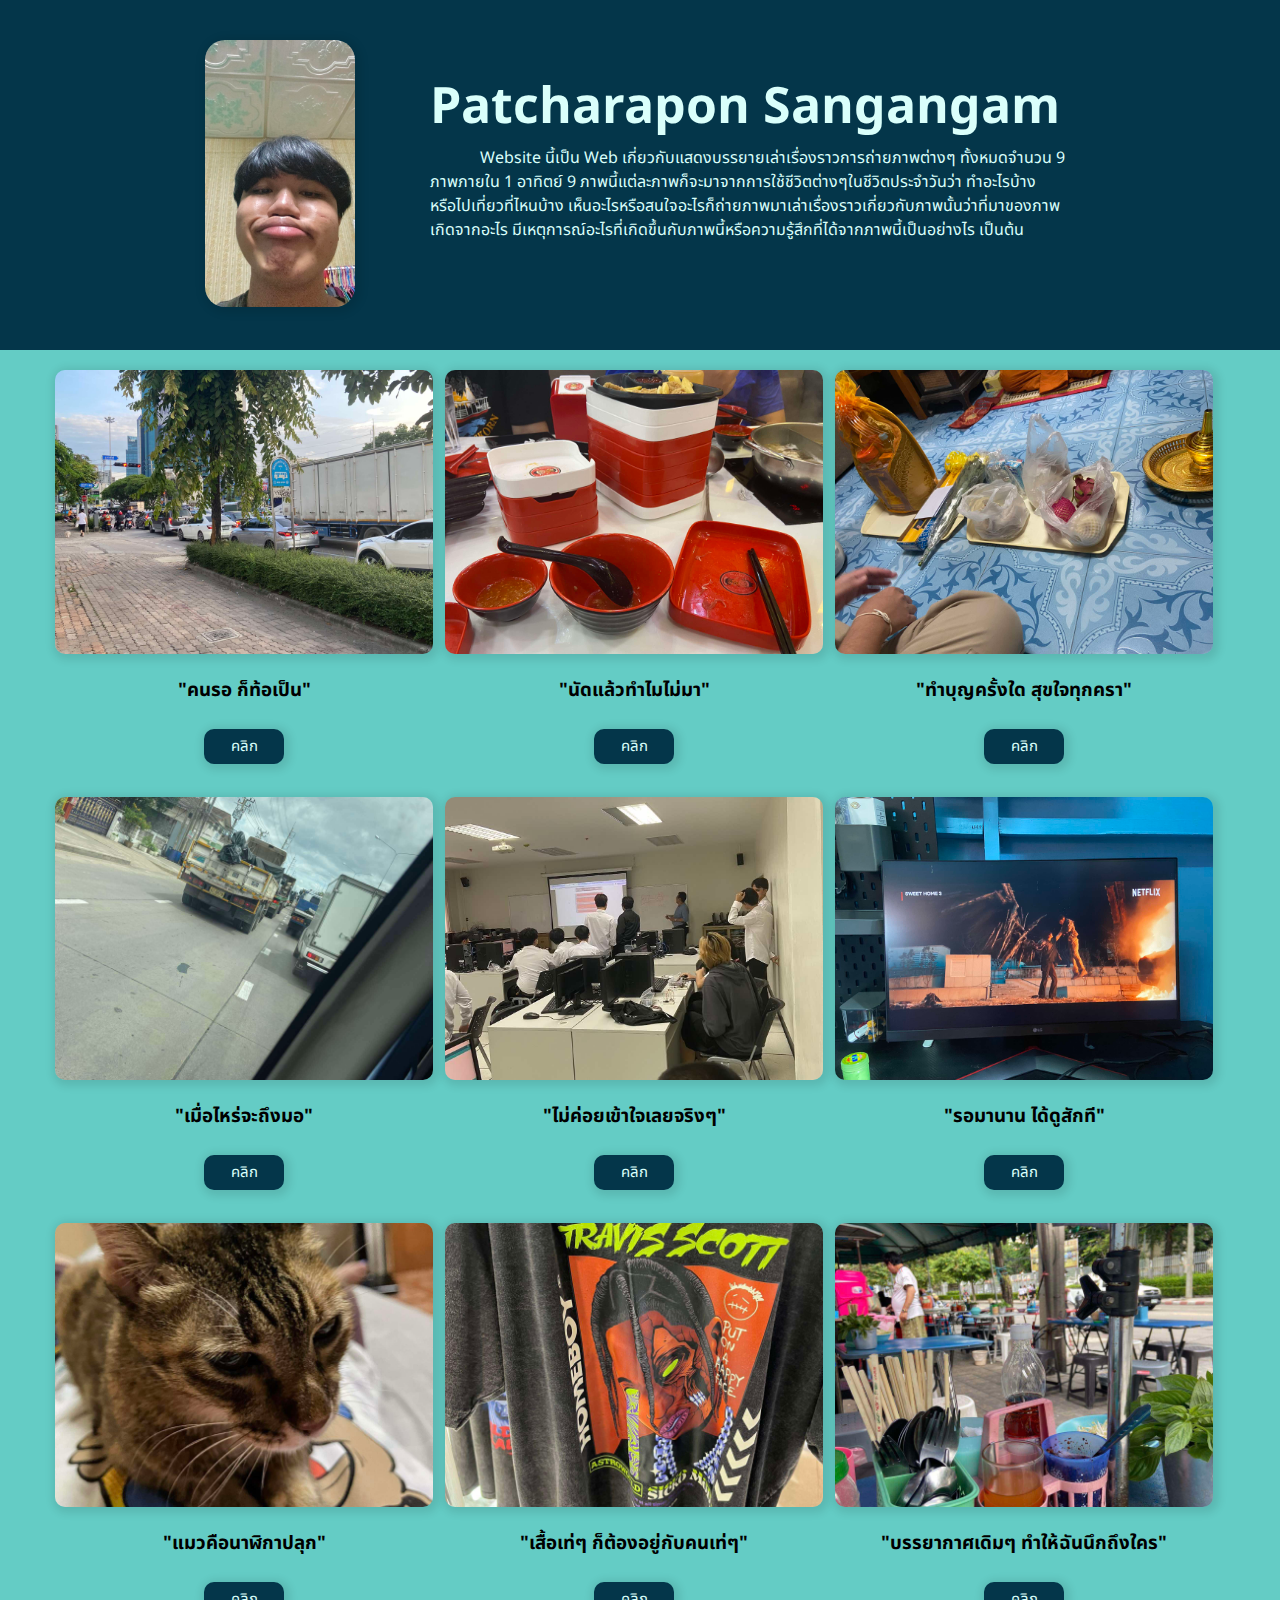
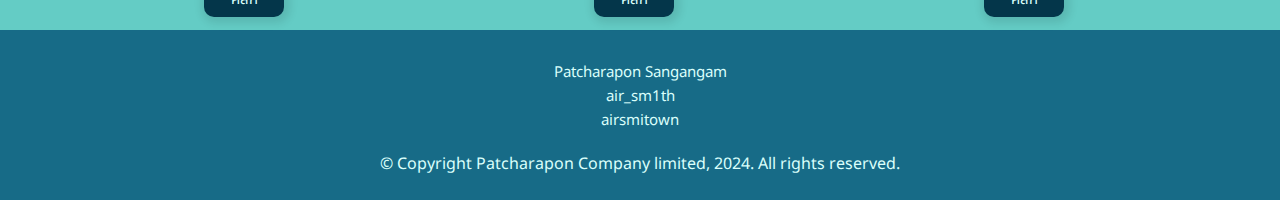
<file: index.html>
<!DOCTYPE html>
<html lang="en">
<head>
    <meta charset="UTF-8">
    <meta name="viewport" content="width=device-width, initial-scale=1.0">
    <title>Patcharapon-image</title>
    <link rel="stylesheet" href="style.css">
      <!-- ไอคอน font-awesom -->
      <link rel="stylesheet" href="https://cdnjs.cloudflare.com/ajax/libs/font-awesome/6.5.2/css/all.min.css" integrity="sha512-SnH5WK+bZxgPHs44uWIX+LLJAJ9/2PkPKZ5QiAj6Ta86w+fsb2TkcmfRyVX3pBnMFcV7oQPJkl9QevSCWr3W6A==" crossorigin="anonymous" referrerpolicy="no-referrer" />
</head>
<body>
    <!-- ----------header(ส่วนหัว)---------- -->
    <header>
        <div class="container">
            <div class="head">
                <div class="h-image">
                    <img src="image/logo.jpg" alt="">
                </div>
                <div class="h-text">
                    <h1 style="font-size: 50px;">Patcharapon Sangangam</h1>
                    <p style="text-indent: 50px;">Website นี้เป็น Web เกี่ยวกับแสดงบรรยายเล่าเรื่องราวการถ่ายภาพต่างๆ ทั้งหมดจำนวน 9 <br>
                         ภาพภายใน 1 อาทิตย์ 9 ภาพนี้แต่ละภาพก็จะมาจากการใช้ชีวิตต่างๆในชีวิตประจำวันว่า ทำอะไรบ้าง <br>
                          หรือไปเที่ยวที่ไหนบ้าง เห็นอะไรหรือสนใจอะไรก็ถ่ายภาพมาเล่าเรื่องราวเกี่ยวกับภาพนั้นว่าที่มาของภาพ <br>
                          เกิดจากอะไร มีเหตุการณ์อะไรที่เกิดขึ้นกับภาพนี้หรือความรู้สึกที่ได้จากภาพนี้เป็นอย่างไร เป็นต้น

                    </p>
                </div>
            </div>
        </div>
    </header>
    <!-- ----------section(ภาพทั้งหมด)---------- -->
    <section>
       <div class="container">
        <div class="con-picture" style="height: 100vw;">
            <div class="picture">
                <a href="picture-1.html"><img src="image/picture-1.jpg" alt=""></a>
                <h3>"คนรอ ก็ท้อเป็น"</h3>
                <button><a href="picture-1.html">คลิก</a></button>
            </div>
            <div class="picture" style="left: 33.33%;">
                <a href="picture-2.html"><img src="image/picture-2.jpg" alt=""></a>
                <h3>"นัดแล้วทำไมไม่มา"</h3>
                <button><a href="picture-2.html">คลิก</a></button>
            </div>
            <div class="picture" style="left: 66.66%;">
                <a href="picture-3.html"><img src="image/picture-3.jpg" alt=""></a>
                <h3>"ทำบุญครั้งใด สุขใจทุกครา"</h3>
                <button><a href="picture-3.html">คลิก</a></button>
            </div>
            <div class="picture" style="top: 33.33%;">
                <a href="picture-4.html"><img src="image/picture-4.jpg" alt=""></a>
                <h3>"เมื่อไหร่จะถึงมอ"</h3>
                <button><a href="picture-4.html">คลิก</a></button>
            </div>
            <div class="picture" style="top: 33.33%; left: 33.33%;">
                <a href="picture-5.html"><img src="image/picture-5.jpg" alt=""></a>
                <h3>"ไม่ค่อยเข้าใจเลยจริงๆ"</h3>
                <button><a href="picture-5.html">คลิก</a></button>
            </div>
            <div class="picture" style="top: 33.33%; left: 66.66%;">
                <a href="picture-6.html"><img src="image/picture-6.jpg" alt=""></a>
                <h3>"รอมานาน ได้ดูสักที"</h3>
                <button><a href="picture-6.html">คลิก</a></button>
            </div>
            <div class="picture" style="top: 66.66%;">
                <a href="picture-7.html"><img src="image/picture-7.jpg" alt=""></a>
                <h3>"แมวคือนาฬิกาปลุก"</h3>
                <button><a href="picture-7.html">คลิก</a></button>
            </div>
            <div class="picture" style="top: 66.66%; left: 33.33%;">
                <a href="picture-8.html"><img src="image/picture-8.jpg" alt=""></a>
                <h3>"เสื้อเท่ๆ ก็ต้องอยู่กับคนเท่ๆ"</h3>
                <button><a href="picture-8.html">คลิก</a></button>
            </div>
            <div class="picture" style="top: 66.66%; left: 66.66%;">
                <a href="picture-9.html"><img src="image/picture-9.jpg" alt=""></a>
                <h3>"บรรยากาศเดิมๆ ทำให้ฉันนึกถึงใคร"</h3>
                <button><a href="picture-9.html">คลิก</a></button>
            </div>
        </div>
       </div>
    </section>
    <!-- ---------- footer(ส่วนท้าย) ---------- -->
     <footer>
        <div class="container">
            <div class="f-info">
                <div class="item">
                    <i class="fa-brands fa-square-facebook"></i>
                    <a href="https://www.facebook.com/profile.php?id=100012809017484" target="_blank">Patcharapon Sangangam</a>
                </div>
                <div class="item">
                    <i class="fa-brands fa-square-instagram"></i>
                    <a href="https://www.instagram.com/air_sm1th/?fbclid=IwZXh0bgNhZW0CMTAAAR0lgsuREtVw2OgG6IV4el4_54Wa_ZRMwmvp2iyS2TjU-rcZxFGPUj04_Hk_aem_7ZBSa5RfNhnWDVMkzbe_fA" target="_blank">air_sm1th</a>
                </div>
                <div class="item">
                    <i class="fa-brands fa-line"></i>
                    <a href="https://line.me/ti/p/rxYWdDJzG6" target="_blank">airsmitown</a>
                </div>
                <p>© Copyright Patcharapon Company limited, 2024. All rights reserved.</p>
            </div>
        </div>
     </footer>
</body>
</html>
</file>
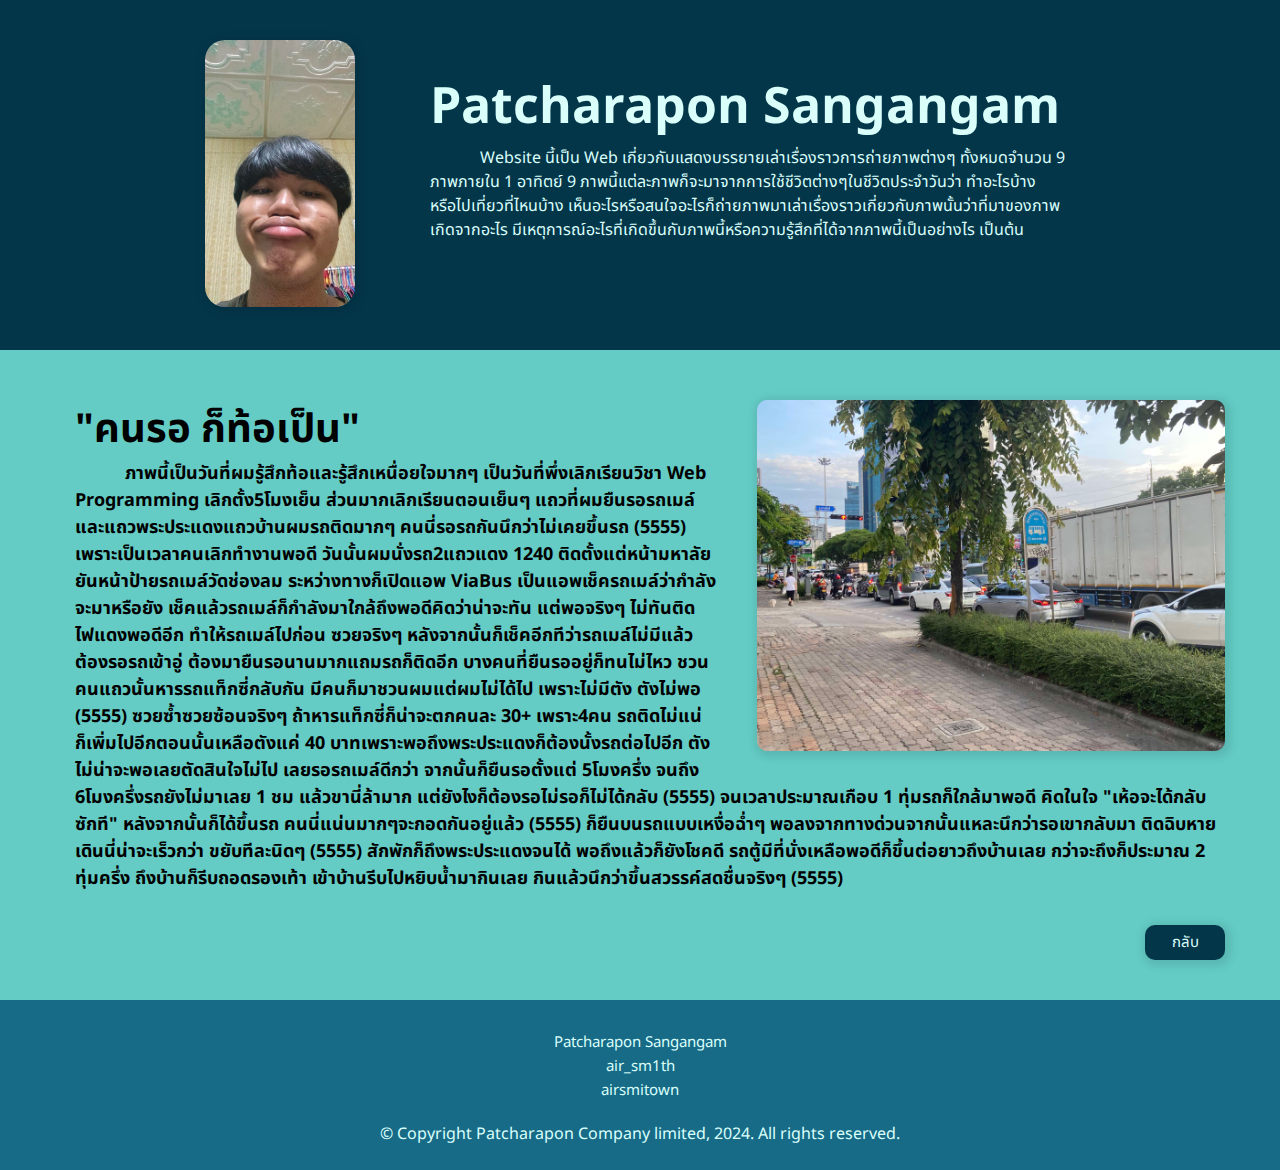
<file: picture-1.html>
<!DOCTYPE html>
<html lang="en">
<head>
    <meta charset="UTF-8">
    <meta name="viewport" content="width=device-width, initial-scale=1.0">
    <title>image-1</title>
    <link rel="stylesheet" href="style.css">
      <!-- ไอคอน font-awesom -->
      <link rel="stylesheet" href="https://cdnjs.cloudflare.com/ajax/libs/font-awesome/6.5.2/css/all.min.css" integrity="sha512-SnH5WK+bZxgPHs44uWIX+LLJAJ9/2PkPKZ5QiAj6Ta86w+fsb2TkcmfRyVX3pBnMFcV7oQPJkl9QevSCWr3W6A==" crossorigin="anonymous" referrerpolicy="no-referrer" />
</head>
<body>
    <!-- ----------header(ส่วนหัว)---------- -->
    <header>
        <div class="container">
            <div class="head">
                <div class="h-image">
                    <img src="image/logo.jpg" alt="">
                </div>
                <div class="h-text">
                    <h1 style="font-size: 50px;">Patcharapon Sangangam</h1>
                    <p style="text-indent: 50px;">Website นี้เป็น Web เกี่ยวกับแสดงบรรยายเล่าเรื่องราวการถ่ายภาพต่างๆ ทั้งหมดจำนวน 9 <br>
                         ภาพภายใน 1 อาทิตย์ 9 ภาพนี้แต่ละภาพก็จะมาจากการใช้ชีวิตต่างๆในชีวิตประจำวันว่า ทำอะไรบ้าง <br>
                          หรือไปเที่ยวที่ไหนบ้าง เห็นอะไรหรือสนใจอะไรก็ถ่ายภาพมาเล่าเรื่องราวเกี่ยวกับภาพนั้นว่าที่มาของภาพ <br>
                          เกิดจากอะไร มีเหตุการณ์อะไรที่เกิดขึ้นกับภาพนี้หรือความรู้สึกที่ได้จากภาพนี้เป็นอย่างไร เป็นต้น

                    </p>
                </div>
            </div>
        </div>
    </header>
    <!-- ----------section(ภาพทั้งหมด)---------- -->
    <section style="height: 650px;">
       <div class="container">
        <div class="con-picture">
            <div class="info-pic">
                <img src="image/picture-1.jpg" alt="">
            </div>
            <div class="info-text">
                <h1>"คนรอ ก็ท้อเป็น"</h1>
                <p style="text-indent: 50px;">ภาพนี้เป็นวันที่ผมรู้สึกท้อและรู้สึกเหนื่อยใจมากๆ เป็นวันที่พึ่งเลิกเรียนวิชา Web <br>
                     Programming เลิกตั้ง5โมงเย็น ส่วนมากเลิกเรียนตอนเย็นๆ แถวที่ผมยืนรอรถเมล์ <br>
                      และแถวพระประแดงแถวบ้านผมรถติดมากๆ คนนี่รอรถกันนึกว่าไม่เคยขึ้นรถ (5555) <br>
                       เพราะเป็นเวลาคนเลิกทำงานพอดี วันนั้นผมนั่งรถ2แถวแดง 1240 ติดตั้งแต่หน้ามหาลัย <br>
                       ยันหน้าป้ายรถเมล์วัดช่องลม ระหว่างทางก็เปิดแอพ ViaBus เป็นแอพเช็ครถเมล์ว่ากำลัง <br>
                       จะมาหรือยัง เช็คแล้วรถเมล์ก็กำลังมาใกล้ถึงพอดีคิดว่าน่าจะทัน แต่พอจริงๆ ไม่ทันติด <br>
                       ไฟแดงพอดีอีก ทำให้รถเมล์ไปก่อน ซวยจริงๆ หลังจากนั้นก็เช็คอีกทีว่ารถเมล์ไม่มีแล้ว <br>
                       ต้องรอรถเข้าอู่ ต้องมายืนรอนานมากแถมรถก็ติดอีก บางคนที่ยืนรออยู่ก็ทนไม่ไหว ชวน <br>
                       คนแถวนั้นหารรถแท็กซี่กลับกัน มีคนก็มาชวนผมแต่ผมไม่ได้ไป เพราะไม่มีตัง ตังไม่พอ <br>
                        (5555)  ซวยซ้ำซวยซ้อนจริงๆ ถ้าหารแท็กซี่ก็น่าจะตกคนละ 30+ เพราะ4คน รถติดไม่แน่ <br>
                       ก็เพิ่มไปอีกตอนนั้นเหลือตังแค่ 40 บาทเพราะพอถึงพระประแดงก็ต้องนั้งรถต่อไปอีก ตัง <br>
                        ไม่น่าจะพอเลยตัดสินใจไม่ไป เลยรอรถเมล์ดีกว่า จากนั้นก็ยืนรอตั้งแต่ 5โมงครึ่ง จนถึง <br> 
                        6โมงครึ่งรถยังไม่มาเลย 1 ชม แล้วขานี่ล้ามาก แต่ยังไงก็ต้องรอไม่รอก็ไม่ได้กลับ (5555) จนเวลาประมาณเกือบ 1 ทุ่มรถก็ใกล้มาพอดี คิดในใจ "เห้อจะได้กลับซักที" 
                        หลังจากนั้นก็ได้ขึ้นรถ คนนี่แน่นมากๆจะกอดกันอยู่แล้ว (5555) ก็ยืนบนรถแบบเหงื่อฉ่ำๆ พอลงจากทางด่วนจากนั้นแหละนึกว่ารอเขากลับมา ติดฉิบหายเดินนี่น่าจะเร็วกว่า 
                        ขยับทีละนิดๆ (5555) สักพักก็ถึงพระประแดงจนได้ พอถึงแล้วก็ยังโชคดี รถตู้มีที่นั่งเหลือพอดีก็ขึ้นต่อยาวถึงบ้านเลย กว่าจะถึงก็ประมาณ 2 ทุ่มครึ่ง ถึงบ้านก็รีบถอดรองเท้า
                        เข้าบ้านรีบไปหยิบน้ำมากินเลย กินแล้วนึกว่าขึ้นสวรรค์สดชื่นจริงๆ (5555)
                </p>
            </div>
            <div class="btn">
                <button><a href="index.html">กลับ</a></button>
            </div>
        </div>
       </div>
    </section>
    <!-- ---------- footer(ส่วนท้าย) ---------- -->
     <footer>
        <div class="container">
            <div class="f-info">
                <div class="item">
                    <i class="fa-brands fa-square-facebook"></i>
                    <a href="https://www.facebook.com/profile.php?id=100012809017484" target="_blank">Patcharapon Sangangam</a>
                </div>
                <div class="item">
                    <i class="fa-brands fa-square-instagram"></i>
                    <a href="https://www.instagram.com/air_sm1th/?fbclid=IwZXh0bgNhZW0CMTAAAR0lgsuREtVw2OgG6IV4el4_54Wa_ZRMwmvp2iyS2TjU-rcZxFGPUj04_Hk_aem_7ZBSa5RfNhnWDVMkzbe_fA" target="_blank">air_sm1th</a>
                </div>
                <div class="item">
                    <i class="fa-brands fa-line"></i>
                    <a href="https://line.me/ti/p/rxYWdDJzG6" target="_blank">airsmitown</a>
                </div>
                <p>© Copyright Patcharapon Company limited, 2024. All rights reserved.</p>
            </div>
        </div>
     </footer>
</body>
</html>
</file>
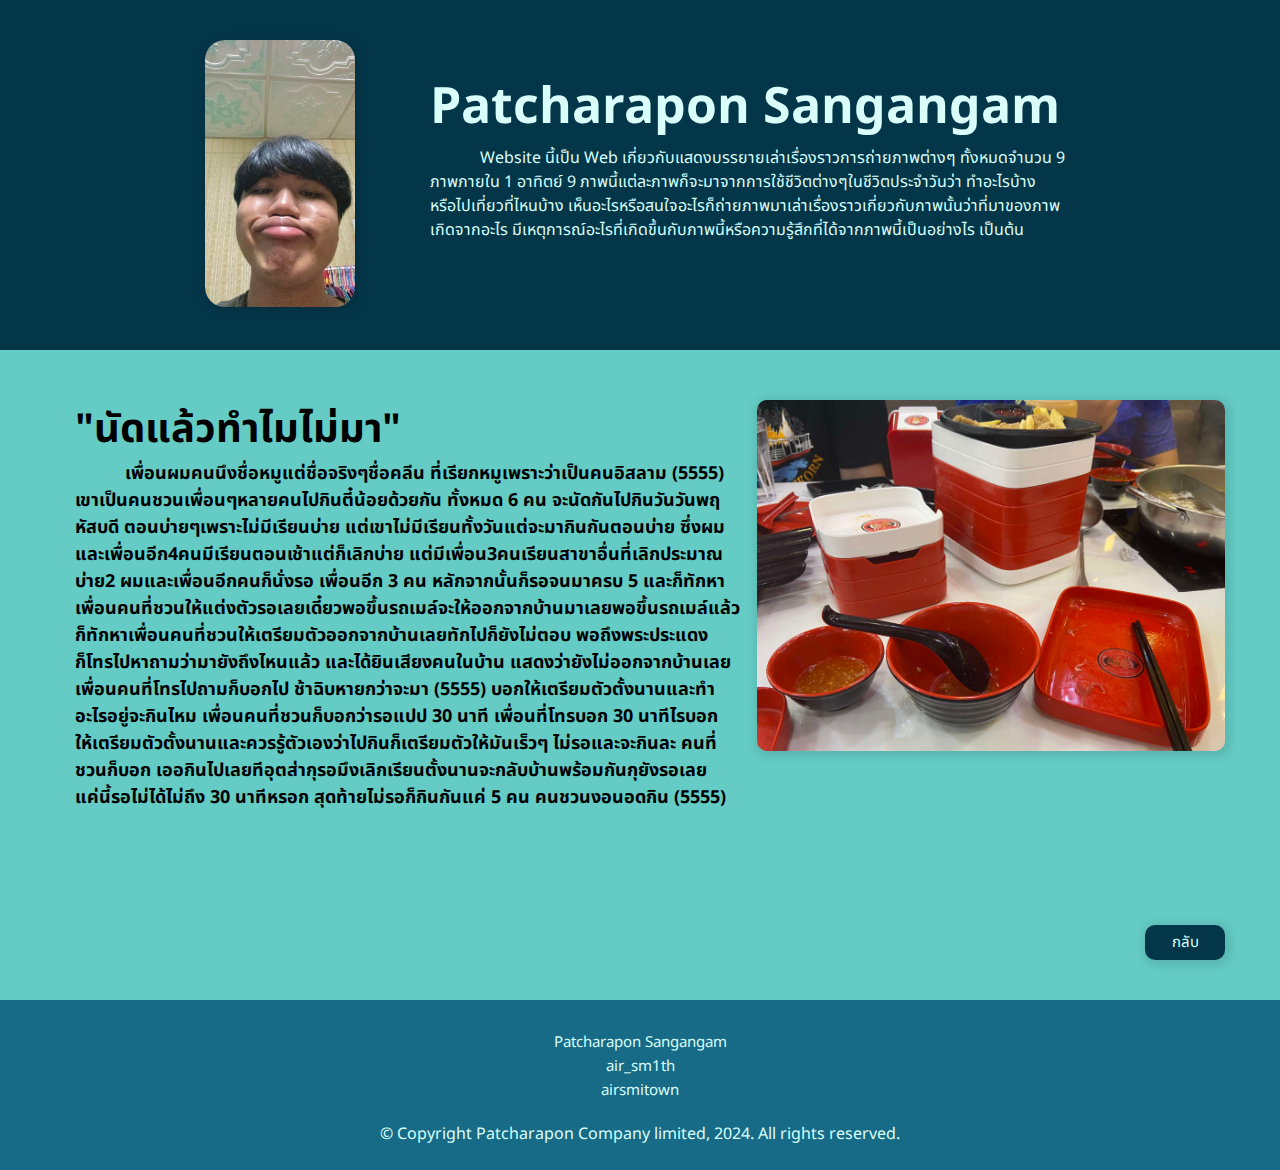
<file: picture-2.html>
<!DOCTYPE html>
<html lang="en">
<head>
    <meta charset="UTF-8">
    <meta name="viewport" content="width=device-width, initial-scale=1.0">
    <title>image-2</title>
    <link rel="stylesheet" href="style.css">
      <!-- ไอคอน font-awesom -->
      <link rel="stylesheet" href="https://cdnjs.cloudflare.com/ajax/libs/font-awesome/6.5.2/css/all.min.css" integrity="sha512-SnH5WK+bZxgPHs44uWIX+LLJAJ9/2PkPKZ5QiAj6Ta86w+fsb2TkcmfRyVX3pBnMFcV7oQPJkl9QevSCWr3W6A==" crossorigin="anonymous" referrerpolicy="no-referrer" />
</head>
<body>
    <!-- ----------header(ส่วนหัว)---------- -->
    <header>
        <div class="container">
            <div class="head">
                <div class="h-image">
                    <img src="image/logo.jpg" alt="">
                </div>
                <div class="h-text">
                    <h1 style="font-size: 50px;">Patcharapon Sangangam</h1>
                    <p style="text-indent: 50px;">Website นี้เป็น Web เกี่ยวกับแสดงบรรยายเล่าเรื่องราวการถ่ายภาพต่างๆ ทั้งหมดจำนวน 9 <br>
                         ภาพภายใน 1 อาทิตย์ 9 ภาพนี้แต่ละภาพก็จะมาจากการใช้ชีวิตต่างๆในชีวิตประจำวันว่า ทำอะไรบ้าง <br>
                          หรือไปเที่ยวที่ไหนบ้าง เห็นอะไรหรือสนใจอะไรก็ถ่ายภาพมาเล่าเรื่องราวเกี่ยวกับภาพนั้นว่าที่มาของภาพ <br>
                          เกิดจากอะไร มีเหตุการณ์อะไรที่เกิดขึ้นกับภาพนี้หรือความรู้สึกที่ได้จากภาพนี้เป็นอย่างไร เป็นต้น

                    </p>
                </div>
            </div>
        </div>
    </header>
    <!-- ----------section(ภาพทั้งหมด)---------- -->
    <section style="height: 650px;">
       <div class="container">
        <div class="con-picture">
            <div class="info-pic">
                <img src="image/picture-2.jpg" alt="">
            </div>
            <div class="info-text">
                <h1>"นัดแล้วทำไมไม่มา"</h1>
                <p style="text-indent: 50px;">เพื่อนผมคนนึงชื่อหมูแต่ชื่อจริงๆชื่อคลีน ที่เรียกหมูเพราะว่าเป็นคนอิสลาม (5555) <br>
                     เขาเป็นคนชวนเพื่อนๆหลายคนไปกินตี๋น้อยด้วยกัน ทั้งหมด 6 คน จะนัดกันไปกินวันวันพฤ <br>
                     หัสบดี ตอนบ่ายๆเพราะไม่มีเรียนบ่าย แต่เขาไม่มีเรียนทั้งวันแต่จะมากินกันตอนบ่าย ซึ่งผม <br>
                    และเพื่อนอีก4คนมีเรียนตอนเช้าแต่ก็เลิกบ่าย แต่มีเพื่อน3คนเรียนสาขาอื่นที่เลิกประมาณ<br> 
                    บ่าย2 ผมและเพื่อนอีกคนก็นั่งรอ เพื่อนอีก 3 คน หลักจากนั้นก็รอจนมาครบ 5 และก็ทักหา <br>
                    เพื่อนคนที่ชวนให้แต่งตัวรอเลยเดี๋ยวพอขึ้นรถเมล์จะให้ออกจากบ้านมาเลยพอขึ้นรถเมล์แล้ว <br>
                     ก็ทักหาเพื่อนคนที่ชวนให้เตรียมตัวออกจากบ้านเลยทักไปก็ยังไม่ตอบ พอถึงพระประแดง <br>
                     ก็โทรไปหาถามว่ามายังถึงไหนแล้ว และได้ยินเสียงคนในบ้าน แสดงว่ายังไม่ออกจากบ้านเลย <br>
                     เพื่อนคนที่โทรไปถามก็บอกไป ช้าฉิบหายกว่าจะมา (5555) บอกให้เตรียมตัวตั้งนานและทำ <br>
                    อะไรอยู่จะกินไหม เพื่อนคนที่ชวนก็บอกว่ารอแปป 30 นาที เพื่อนที่โทรบอก 30 นาทีไรบอก <br>
                    ให้เตรียมตัวตั้งนานและควรรู้ตัวเองว่าไปกินก็เตรียมตัวให้มันเร็วๆ ไม่รอและจะกินละ คนที่ <br>
                    ชวนก็บอก เออกินไปเลยทีอุตส่ากุรอมึงเลิกเรียนตั้งนานจะกลับบ้านพร้อมกันกุยังรอเลย <br>
                    แค่นี้รอไม่ได้ไม่ถึง 30 นาทีหรอก สุดท้ายไม่รอก็กินกันแค่ 5 คน คนชวนงอนอดกิน (5555)
                </p>
            </div>
            <div class="btn">
                <button><a href="index.html">กลับ</a></button>
            </div>
        </div>
       </div>
    </section>
    <!-- ---------- footer(ส่วนท้าย) ---------- -->
     <footer>
        <div class="container">
            <div class="f-info">
                <div class="item">
                    <i class="fa-brands fa-square-facebook"></i>
                    <a href="https://www.facebook.com/profile.php?id=100012809017484" target="_blank">Patcharapon Sangangam</a>
                </div>
                <div class="item">
                    <i class="fa-brands fa-square-instagram"></i>
                    <a href="https://www.instagram.com/air_sm1th/?fbclid=IwZXh0bgNhZW0CMTAAAR0lgsuREtVw2OgG6IV4el4_54Wa_ZRMwmvp2iyS2TjU-rcZxFGPUj04_Hk_aem_7ZBSa5RfNhnWDVMkzbe_fA" target="_blank">air_sm1th</a>
                </div>
                <div class="item">
                    <i class="fa-brands fa-line"></i>
                    <a href="https://line.me/ti/p/rxYWdDJzG6" target="_blank">airsmitown</a>
                </div>
                <p>© Copyright Patcharapon Company limited, 2024. All rights reserved.</p>
            </div>
        </div>
     </footer>
</body>
</html>
</file>
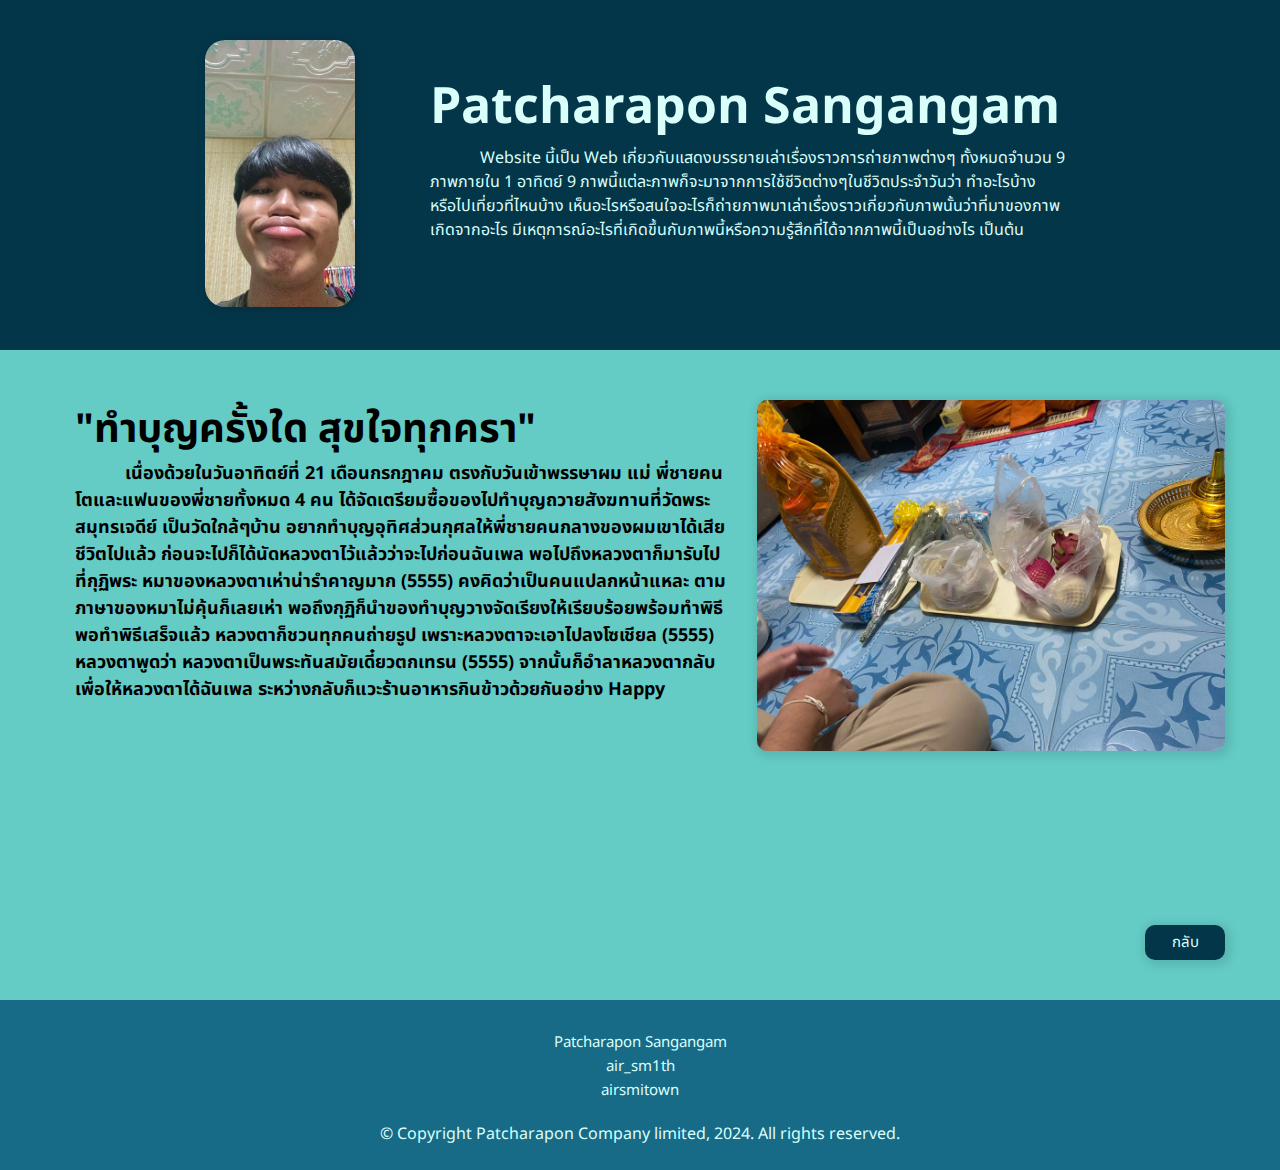
<file: picture-3.html>
<!DOCTYPE html>
<html lang="en">
<head>
    <meta charset="UTF-8">
    <meta name="viewport" content="width=device-width, initial-scale=1.0">
    <title>image-3</title>
    <link rel="stylesheet" href="style.css">
      <!-- ไอคอน font-awesom -->
      <link rel="stylesheet" href="https://cdnjs.cloudflare.com/ajax/libs/font-awesome/6.5.2/css/all.min.css" integrity="sha512-SnH5WK+bZxgPHs44uWIX+LLJAJ9/2PkPKZ5QiAj6Ta86w+fsb2TkcmfRyVX3pBnMFcV7oQPJkl9QevSCWr3W6A==" crossorigin="anonymous" referrerpolicy="no-referrer" />
</head>
<body>
    <!-- ----------header(ส่วนหัว)---------- -->
    <header>
        <div class="container">
            <div class="head">
                <div class="h-image">
                    <img src="image/logo.jpg" alt="">
                </div>
                <div class="h-text">
                    <h1 style="font-size: 50px;">Patcharapon Sangangam</h1>
                    <p style="text-indent: 50px;">Website นี้เป็น Web เกี่ยวกับแสดงบรรยายเล่าเรื่องราวการถ่ายภาพต่างๆ ทั้งหมดจำนวน 9 <br>
                         ภาพภายใน 1 อาทิตย์ 9 ภาพนี้แต่ละภาพก็จะมาจากการใช้ชีวิตต่างๆในชีวิตประจำวันว่า ทำอะไรบ้าง <br>
                          หรือไปเที่ยวที่ไหนบ้าง เห็นอะไรหรือสนใจอะไรก็ถ่ายภาพมาเล่าเรื่องราวเกี่ยวกับภาพนั้นว่าที่มาของภาพ <br>
                          เกิดจากอะไร มีเหตุการณ์อะไรที่เกิดขึ้นกับภาพนี้หรือความรู้สึกที่ได้จากภาพนี้เป็นอย่างไร เป็นต้น

                    </p>
                </div>
            </div>
        </div>
    </header>
    <!-- ----------section(ภาพทั้งหมด)---------- -->
    <section style="height: 650px;">
       <div class="container">
        <div class="con-picture">
            <div class="info-pic">
                <img src="image/picture-3.jpg" alt="">
            </div>
            <div class="info-text">
                <h1>"ทำบุญครั้งใด สุขใจทุกครา"</h1>
                <p style="text-indent: 50px;">เนื่องด้วยในวันอาทิตย์ที่ 21 เดือนกรกฎาคม ตรงกับวันเข้าพรรษาผม แม่ พี่ชายคน <br>
                    โตและแฟนของพี่ชายทั้งหมด 4 คน ได้จัดเตรียมซื้อของไปทำบุญถวายสังฆทานที่วัดพระ<br>
                    สมุทรเจดีย์ เป็นวัดใกล้ๆบ้าน อยากทำบุญอุทิศส่วนกุศลให้พี่ชายคนกลางของผมเขาได้เสีย <br>
                    ชีวิตไปแล้ว ก่อนจะไปก็ได้นัดหลวงตาไว้แล้วว่าจะไปก่อนฉันเพล พอไปถึงหลวงตาก็มารับไป <br>
                    ที่กุฏิพระ หมาของหลวงตาเห่าน่ารำคาญมาก (5555) คงคิดว่าเป็นคนแปลกหน้าแหละ ตาม <br>
                    ภาษาของหมาไม่คุ้นก็เลยเห่า พอถึงกุฏิก็นำของทำบุญวางจัดเรียงให้เรียบร้อยพร้อมทำพิธี <br>
                    พอทำพิธีเสร็จแล้ว หลวงตาก็ชวนทุกคนถ่ายรูป เพราะหลวงตาจะเอาไปลงโซเชียล (5555) <br>
                    หลวงตาพูดว่า หลวงตาเป็นพระทันสมัยเดี๋ยวตกเทรน (5555) จากนั้นก็อำลาหลวงตากลับ <br>
                    เพื่อให้หลวงตาได้ฉันเพล ระหว่างกลับก็แวะร้านอาหารกินข้าวด้วยกันอย่าง Happy
                </p>
            </div>
            <div class="btn">
                <button><a href="index.html">กลับ</a></button>
            </div>
        </div>
       </div>
    </section>
    <!-- ---------- footer(ส่วนท้าย) ---------- -->
     <footer>
        <div class="container">
            <div class="f-info">
                <div class="item">
                    <i class="fa-brands fa-square-facebook"></i>
                    <a href="https://www.facebook.com/profile.php?id=100012809017484" target="_blank">Patcharapon Sangangam</a>
                </div>
                <div class="item">
                    <i class="fa-brands fa-square-instagram"></i>
                    <a href="https://www.instagram.com/air_sm1th/?fbclid=IwZXh0bgNhZW0CMTAAAR0lgsuREtVw2OgG6IV4el4_54Wa_ZRMwmvp2iyS2TjU-rcZxFGPUj04_Hk_aem_7ZBSa5RfNhnWDVMkzbe_fA" target="_blank">air_sm1th</a>
                </div>
                <div class="item">
                    <i class="fa-brands fa-line"></i>
                    <a href="https://line.me/ti/p/rxYWdDJzG6" target="_blank">airsmitown</a>
                </div>
                <p>© Copyright Patcharapon Company limited, 2024. All rights reserved.</p>
            </div>
        </div>
     </footer>
</body>
</html>
</file>
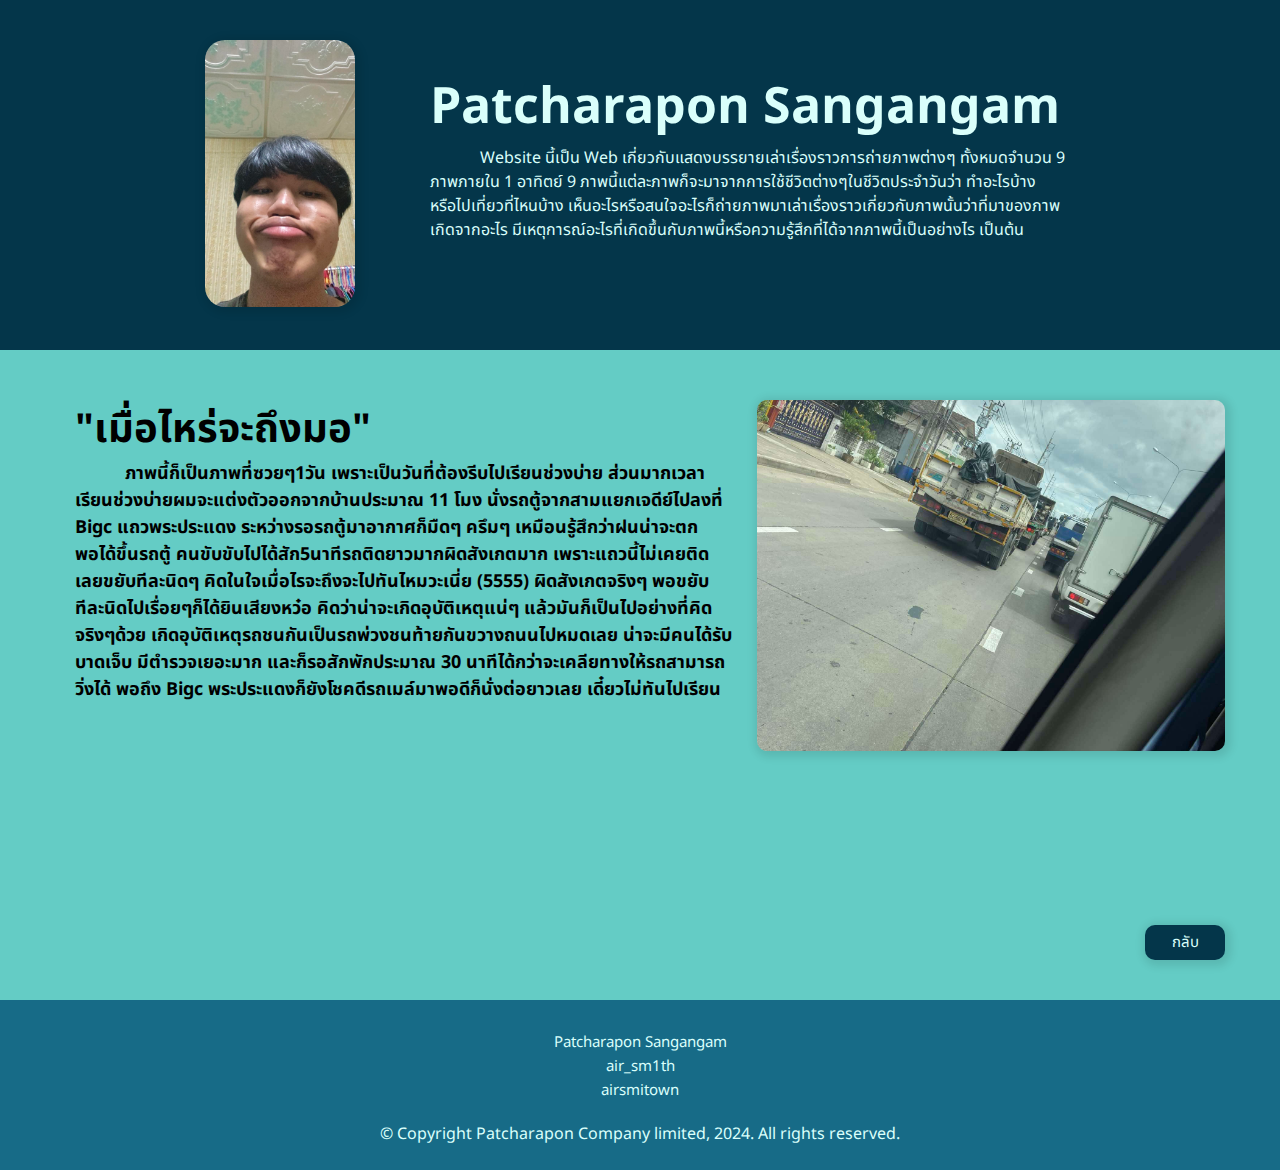
<file: picture-4.html>
<!DOCTYPE html>
<html lang="en">
<head>
    <meta charset="UTF-8">
    <meta name="viewport" content="width=device-width, initial-scale=1.0">
    <title>image-4</title>
    <link rel="stylesheet" href="style.css">
      <!-- ไอคอน font-awesom -->
      <link rel="stylesheet" href="https://cdnjs.cloudflare.com/ajax/libs/font-awesome/6.5.2/css/all.min.css" integrity="sha512-SnH5WK+bZxgPHs44uWIX+LLJAJ9/2PkPKZ5QiAj6Ta86w+fsb2TkcmfRyVX3pBnMFcV7oQPJkl9QevSCWr3W6A==" crossorigin="anonymous" referrerpolicy="no-referrer" />
</head>
<body>
    <!-- ----------header(ส่วนหัว)---------- -->
    <header>
        <div class="container">
            <div class="head">
                <div class="h-image">
                    <img src="image/logo.jpg" alt="">
                </div>
                <div class="h-text">
                    <h1 style="font-size: 50px;">Patcharapon Sangangam</h1>
                    <p style="text-indent: 50px;">Website นี้เป็น Web เกี่ยวกับแสดงบรรยายเล่าเรื่องราวการถ่ายภาพต่างๆ ทั้งหมดจำนวน 9 <br>
                         ภาพภายใน 1 อาทิตย์ 9 ภาพนี้แต่ละภาพก็จะมาจากการใช้ชีวิตต่างๆในชีวิตประจำวันว่า ทำอะไรบ้าง <br>
                          หรือไปเที่ยวที่ไหนบ้าง เห็นอะไรหรือสนใจอะไรก็ถ่ายภาพมาเล่าเรื่องราวเกี่ยวกับภาพนั้นว่าที่มาของภาพ <br>
                          เกิดจากอะไร มีเหตุการณ์อะไรที่เกิดขึ้นกับภาพนี้หรือความรู้สึกที่ได้จากภาพนี้เป็นอย่างไร เป็นต้น

                    </p>
                </div>
            </div>
        </div>
    </header>
    <!-- ----------section(ภาพทั้งหมด)---------- -->
    <section style="height: 650px;">
       <div class="container">
        <div class="con-picture">
            <div class="info-pic">
                <img src="image/picture-4.jpg" alt="">
            </div>
            <div class="info-text">
                <h1>"เมื่อไหร่จะถึงมอ"</h1>
                <p style="text-indent: 50px;">ภาพนี้ก็เป็นภาพที่ซวยๆ1วัน เพราะเป็นวันที่ต้องรีบไปเรียนช่วงบ่าย ส่วนมากเวลา <br>
                    เรียนช่วงบ่ายผมจะแต่งตัวออกจากบ้านประมาณ 11 โมง นั่งรถตู้จากสามแยกเจดีย์ไปลงที่ <br>
                     Bigc แถวพระประแดง ระหว่างรอรถตู้มาอากาศก็มืดๆ ครึมๆ เหมือนรู้สึกว่าฝนน่าจะตก <br>
                     พอได้ขึ้นรถตู้ คนขับขับไปได้สัก5นาทีรถติดยาวมากผิดสังเกตมาก เพราะแถวนี้ไม่เคยติด <br>
                     เลยขยับทีละนิดๆ คิดในใจเมื่อไรจะถึงจะไปทันไหมวะเนี่ย (5555) ผิดสังเกตจริงๆ พอขยับ <br>
                     ทีละนิดไปเรื่อยๆก็ได้ยินเสียงหว๋อ คิดว่าน่าจะเกิดอุบัติเหตุแน่ๆ แล้วมันก็เป็นไปอย่างที่คิด <br>
                     จริงๆด้วย เกิดอุบัติเหตุรถชนกันเป็นรถพ่วงชนท้ายกันขวางถนนไปหมดเลย น่าจะมีคนได้รับ <br>
                     บาดเจ็บ มีตำรวจเยอะมาก และก็รอสักพักประมาณ 30 นาทีได้กว่าจะเคลียทางให้รถสามารถ<br>
                     วิ่งได้ พอถึง Bigc พระประแดงก็ยังโชคดีรถเมล์มาพอดีก็นั่งต่อยาวเลย เดี๋ยวไม่ทันไปเรียน
                </p>
            </div>
            <div class="btn">
                <button><a href="index.html">กลับ</a></button>
            </div>
        </div>
       </div>
    </section>
    <!-- ---------- footer(ส่วนท้าย) ---------- -->
     <footer>
        <div class="container">
            <div class="f-info">
                <div class="item">
                    <i class="fa-brands fa-square-facebook"></i>
                    <a href="https://www.facebook.com/profile.php?id=100012809017484" target="_blank">Patcharapon Sangangam</a>
                </div>
                <div class="item">
                    <i class="fa-brands fa-square-instagram"></i>
                    <a href="https://www.instagram.com/air_sm1th/?fbclid=IwZXh0bgNhZW0CMTAAAR0lgsuREtVw2OgG6IV4el4_54Wa_ZRMwmvp2iyS2TjU-rcZxFGPUj04_Hk_aem_7ZBSa5RfNhnWDVMkzbe_fA" target="_blank">air_sm1th</a>
                </div>
                <div class="item">
                    <i class="fa-brands fa-line"></i>
                    <a href="https://line.me/ti/p/rxYWdDJzG6" target="_blank">airsmitown</a>
                </div>
                <p>© Copyright Patcharapon Company limited, 2024. All rights reserved.</p>
            </div>
        </div>
     </footer>
</body>
</html>
</file>
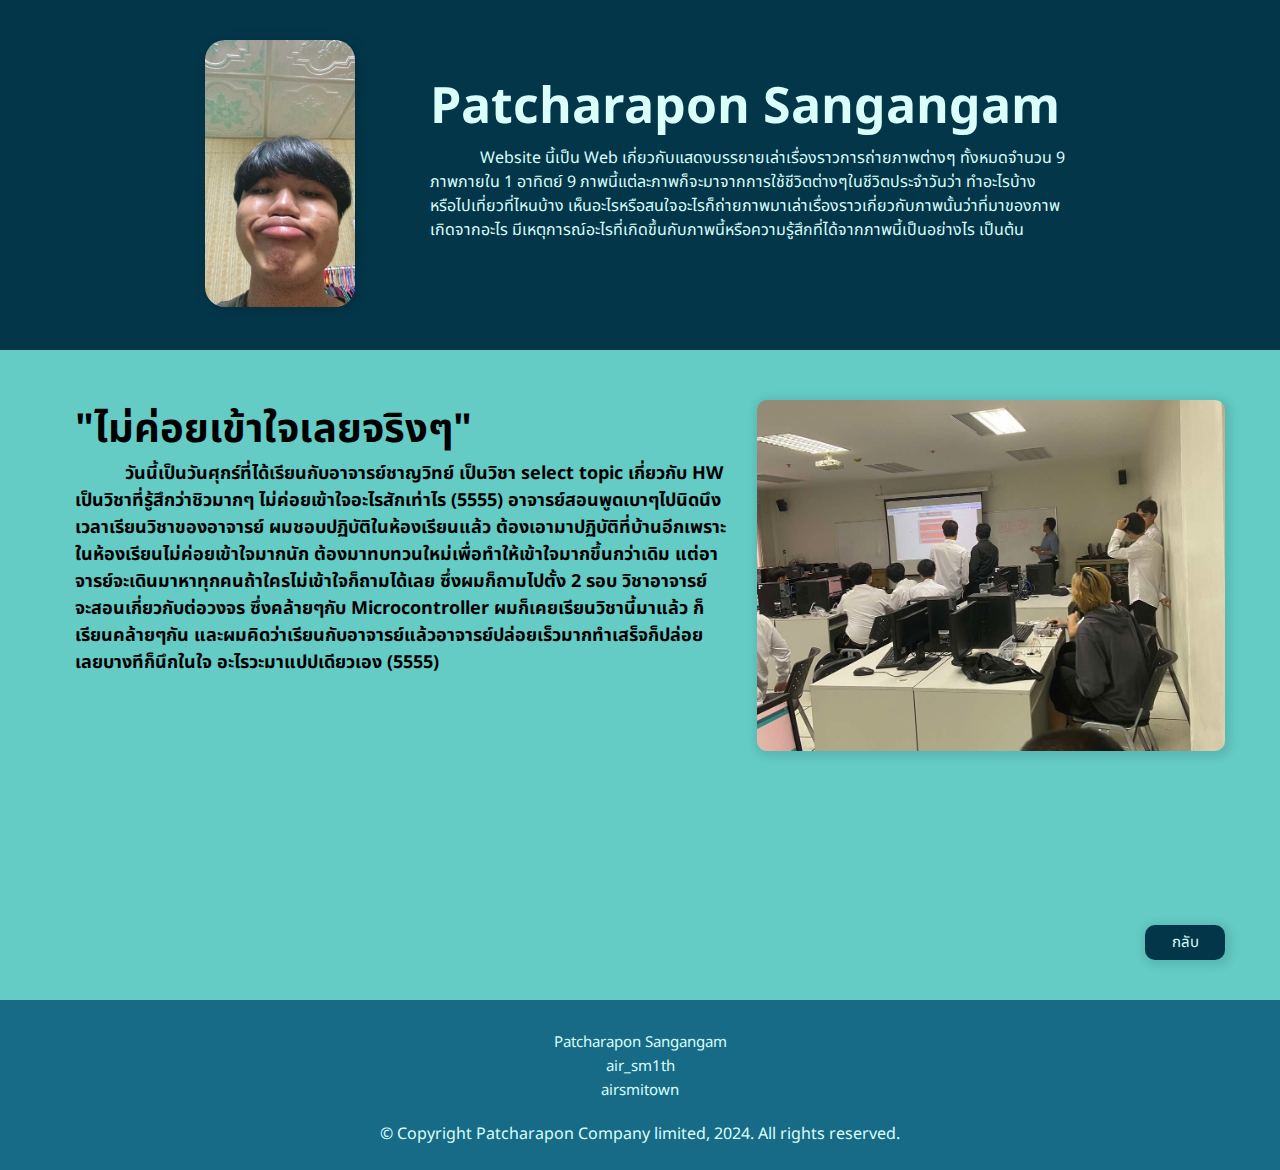
<file: picture-5.html>
<!DOCTYPE html>
<html lang="en">
<head>
    <meta charset="UTF-8">
    <meta name="viewport" content="width=device-width, initial-scale=1.0">
    <title>image-5</title>
    <link rel="stylesheet" href="style.css">
      <!-- ไอคอน font-awesom -->
      <link rel="stylesheet" href="https://cdnjs.cloudflare.com/ajax/libs/font-awesome/6.5.2/css/all.min.css" integrity="sha512-SnH5WK+bZxgPHs44uWIX+LLJAJ9/2PkPKZ5QiAj6Ta86w+fsb2TkcmfRyVX3pBnMFcV7oQPJkl9QevSCWr3W6A==" crossorigin="anonymous" referrerpolicy="no-referrer" />
</head>
<body>
    <!-- ----------header(ส่วนหัว)---------- -->
    <header>
        <div class="container">
            <div class="head">
                <div class="h-image">
                    <img src="image/logo.jpg" alt="">
                </div>
                <div class="h-text">
                    <h1 style="font-size: 50px;">Patcharapon Sangangam</h1>
                    <p style="text-indent: 50px;">Website นี้เป็น Web เกี่ยวกับแสดงบรรยายเล่าเรื่องราวการถ่ายภาพต่างๆ ทั้งหมดจำนวน 9 <br>
                         ภาพภายใน 1 อาทิตย์ 9 ภาพนี้แต่ละภาพก็จะมาจากการใช้ชีวิตต่างๆในชีวิตประจำวันว่า ทำอะไรบ้าง <br>
                          หรือไปเที่ยวที่ไหนบ้าง เห็นอะไรหรือสนใจอะไรก็ถ่ายภาพมาเล่าเรื่องราวเกี่ยวกับภาพนั้นว่าที่มาของภาพ <br>
                          เกิดจากอะไร มีเหตุการณ์อะไรที่เกิดขึ้นกับภาพนี้หรือความรู้สึกที่ได้จากภาพนี้เป็นอย่างไร เป็นต้น

                    </p>
                </div>
            </div>
        </div>
    </header>
    <!-- ----------section(ภาพทั้งหมด)---------- -->
    <section style="height: 650px;">
       <div class="container">
        <div class="con-picture">
            <div class="info-pic">
                <img src="image/picture-5.jpg" alt="">
            </div>
            <div class="info-text">
                <h1>"ไม่ค่อยเข้าใจเลยจริงๆ"</h1>
                <p style="text-indent: 50px;">วันนี้เป็นวันศุกร์ที่ได้เรียนกับอาจารย์ชาญวิทย์ เป็นวิชา select topic เกี่ยวกับ HW <br>
                    เป็นวิชาที่รู้สึกว่าชิวมากๆ ไม่ค่อยเข้าใจอะไรสักเท่าไร (5555) อาจารย์สอนพูดเบาๆไปนิดนึง <br>
                    เวลาเรียนวิชาของอาจารย์ ผมชอบปฏิบัติในห้องเรียนแล้ว ต้องเอามาปฏิบัติที่บ้านอีกเพราะ <br>
                    ในห้องเรียนไม่ค่อยเข้าใจมากนัก ต้องมาทบทวนใหม่เพื่อทำให้เข้าใจมากขึ้นกว่าเดิม แต่อา <br>
                    จารย์จะเดินมาหาทุกคนถ้าใครไม่เข้าใจก็ถามได้เลย ซึ่งผมก็ถามไปตั้ง 2 รอบ วิชาอาจารย์ <br>
                    จะสอนเกี่ยวกับต่อวงจร ซึ่งคล้ายๆกับ Microcontroller ผมก็เคยเรียนวิชานี้มาแล้ว ก็ <br>
                    เรียนคล้ายๆกัน และผมคิดว่าเรียนกับอาจารย์แล้วอาจารย์ปล่อยเร็วมากทำเสร็จก็ปล่อย <br>
                    เลยบางทีก็นึกในใจ อะไรวะมาแปปเดียวเอง (5555)
                </p>
            </div>
            <div class="btn">
                <button><a href="index.html">กลับ</a></button>
            </div>
        </div>
       </div>
    </section>
    <!-- ---------- footer(ส่วนท้าย) ---------- -->
     <footer>
        <div class="container">
            <div class="f-info">
                <div class="item">
                    <i class="fa-brands fa-square-facebook"></i>
                    <a href="https://www.facebook.com/profile.php?id=100012809017484" target="_blank">Patcharapon Sangangam</a>
                </div>
                <div class="item">
                    <i class="fa-brands fa-square-instagram"></i>
                    <a href="https://www.instagram.com/air_sm1th/?fbclid=IwZXh0bgNhZW0CMTAAAR0lgsuREtVw2OgG6IV4el4_54Wa_ZRMwmvp2iyS2TjU-rcZxFGPUj04_Hk_aem_7ZBSa5RfNhnWDVMkzbe_fA" target="_blank">air_sm1th</a>
                </div>
                <div class="item">
                    <i class="fa-brands fa-line"></i>
                    <a href="https://line.me/ti/p/rxYWdDJzG6" target="_blank">airsmitown</a>
                </div>
                <p>© Copyright Patcharapon Company limited, 2024. All rights reserved.</p>
            </div>
        </div>
     </footer>
</body>
</html>
</file>
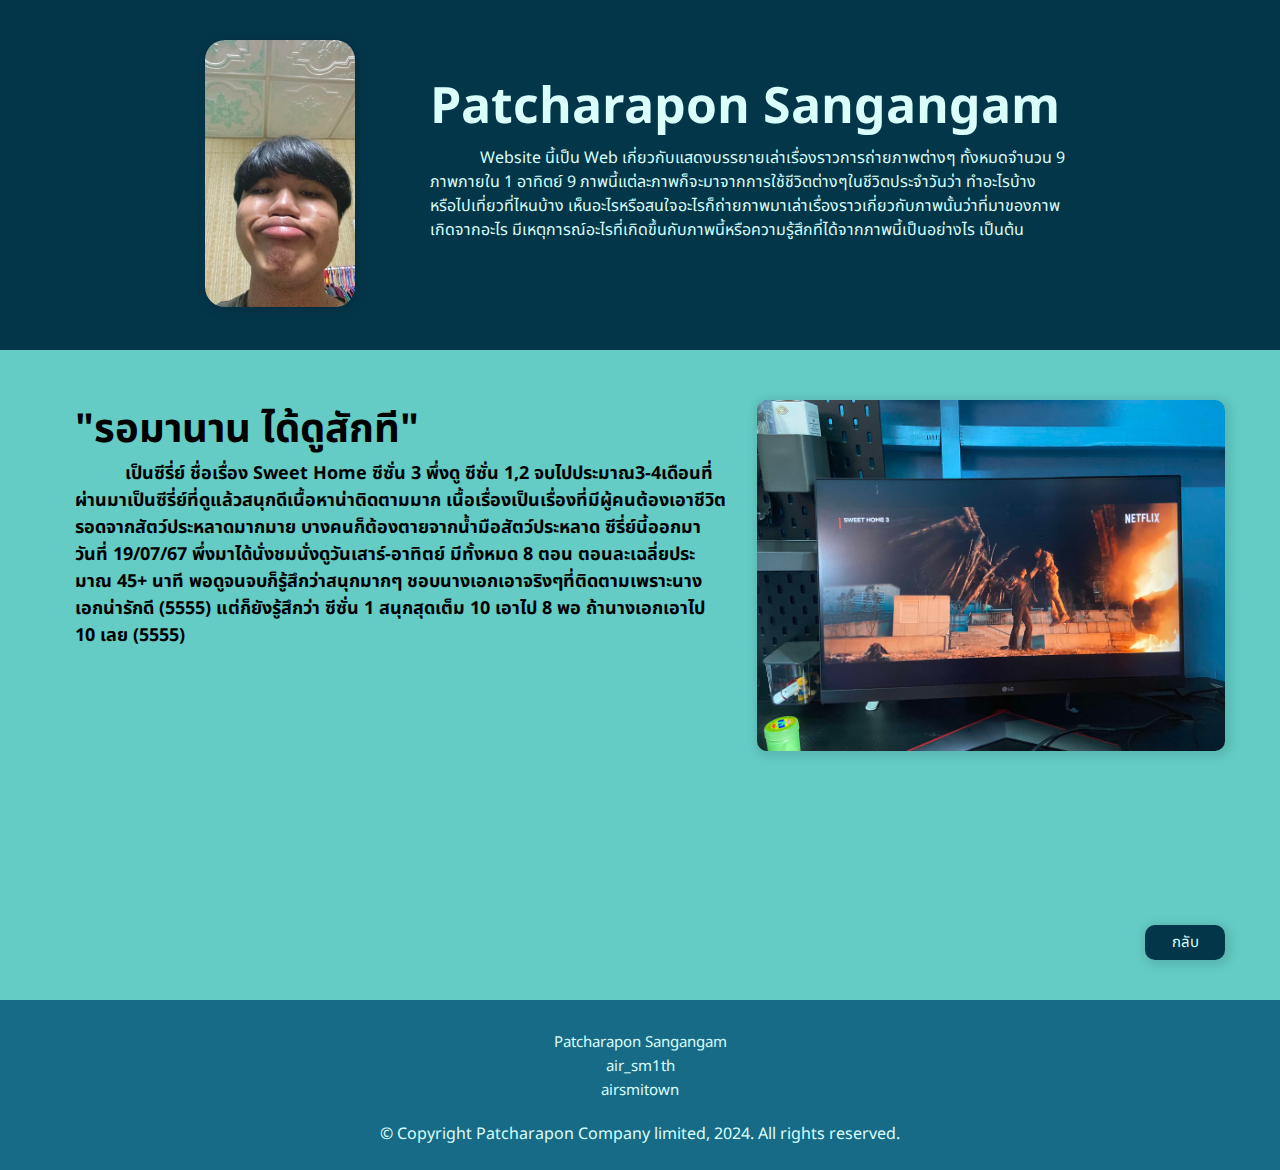
<file: picture-6.html>
<!DOCTYPE html>
<html lang="en">
<head>
    <meta charset="UTF-8">
    <meta name="viewport" content="width=device-width, initial-scale=1.0">
    <title>image-6</title>
    <link rel="stylesheet" href="style.css">
      <!-- ไอคอน font-awesom -->
      <link rel="stylesheet" href="https://cdnjs.cloudflare.com/ajax/libs/font-awesome/6.5.2/css/all.min.css" integrity="sha512-SnH5WK+bZxgPHs44uWIX+LLJAJ9/2PkPKZ5QiAj6Ta86w+fsb2TkcmfRyVX3pBnMFcV7oQPJkl9QevSCWr3W6A==" crossorigin="anonymous" referrerpolicy="no-referrer" />
</head>
<body>
    <!-- ----------header(ส่วนหัว)---------- -->
    <header>
        <div class="container">
            <div class="head">
                <div class="h-image">
                    <img src="image/logo.jpg" alt="">
                </div>
                <div class="h-text">
                    <h1 style="font-size: 50px;">Patcharapon Sangangam</h1>
                    <p style="text-indent: 50px;">Website นี้เป็น Web เกี่ยวกับแสดงบรรยายเล่าเรื่องราวการถ่ายภาพต่างๆ ทั้งหมดจำนวน 9 <br>
                         ภาพภายใน 1 อาทิตย์ 9 ภาพนี้แต่ละภาพก็จะมาจากการใช้ชีวิตต่างๆในชีวิตประจำวันว่า ทำอะไรบ้าง <br>
                          หรือไปเที่ยวที่ไหนบ้าง เห็นอะไรหรือสนใจอะไรก็ถ่ายภาพมาเล่าเรื่องราวเกี่ยวกับภาพนั้นว่าที่มาของภาพ <br>
                          เกิดจากอะไร มีเหตุการณ์อะไรที่เกิดขึ้นกับภาพนี้หรือความรู้สึกที่ได้จากภาพนี้เป็นอย่างไร เป็นต้น

                    </p>
                </div>
            </div>
        </div>
    </header>
    <!-- ----------section(ภาพทั้งหมด)---------- -->
    <section style="height: 650px;">
       <div class="container">
        <div class="con-picture">
            <div class="info-pic">
                <img src="image/picture-6.jpg" alt="">
            </div>
            <div class="info-text">
                <h1>"รอมานาน ได้ดูสักที"</h1>
                <p style="text-indent: 50px;">เป็นซีรี่ย์ ชื่อเรื่อง Sweet Home ซีซั่น 3 พึ่งดู ซีซั่น 1,2 จบไปประมาณ3-4เดือนที่<br>
                     ผ่านมาเป็นซีรี่ย์ที่ดูแล้วสนุกดีเนื้อหาน่าติดตามมาก เนื้อเรื่องเป็นเรื่องที่มีผู้คนต้องเอาชีวิต <br>
                     รอดจากสัตว์ประหลาดมากมาย บางคนก็ต้องตายจากน้ำมือสัตว์ประหลาด ซีรี่ย์นี้ออกมา <br>
                     วันที่ 19/07/67 พึ่งมาได้นั่งชมนั่งดูวันเสาร์-อาทิตย์ มีทั้งหมด 8 ตอน ตอนละเฉลี่ยประ <br>
                     มาณ 45+ นาที พอดูจนจบก็รู้สึกว่าสนุกมากๆ ชอบนางเอกเอาจริงๆที่ติดตามเพราะนาง <br>
                     เอกน่ารักดี (5555) แต่ก็ยังรู้สึกว่า ซีซั่น 1 สนุกสุดเต็ม 10 เอาไป 8 พอ ถ้านางเอกเอาไป <br>
                     10 เลย (5555)
                </p>
            </div>
            <div class="btn">
                <button><a href="index.html">กลับ</a></button>
            </div>
        </div>
       </div>
    </section>
    <!-- ---------- footer(ส่วนท้าย) ---------- -->
     <footer>
        <div class="container">
            <div class="f-info">
                <div class="item">
                    <i class="fa-brands fa-square-facebook"></i>
                    <a href="https://www.facebook.com/profile.php?id=100012809017484" target="_blank">Patcharapon Sangangam</a>
                </div>
                <div class="item">
                    <i class="fa-brands fa-square-instagram"></i>
                    <a href="https://www.instagram.com/air_sm1th/?fbclid=IwZXh0bgNhZW0CMTAAAR0lgsuREtVw2OgG6IV4el4_54Wa_ZRMwmvp2iyS2TjU-rcZxFGPUj04_Hk_aem_7ZBSa5RfNhnWDVMkzbe_fA" target="_blank">air_sm1th</a>
                </div>
                <div class="item">
                    <i class="fa-brands fa-line"></i>
                    <a href="https://line.me/ti/p/rxYWdDJzG6" target="_blank">airsmitown</a>
                </div>
                <p>© Copyright Patcharapon Company limited, 2024. All rights reserved.</p>
            </div>
        </div>
     </footer>
</body>
</html>
</file>
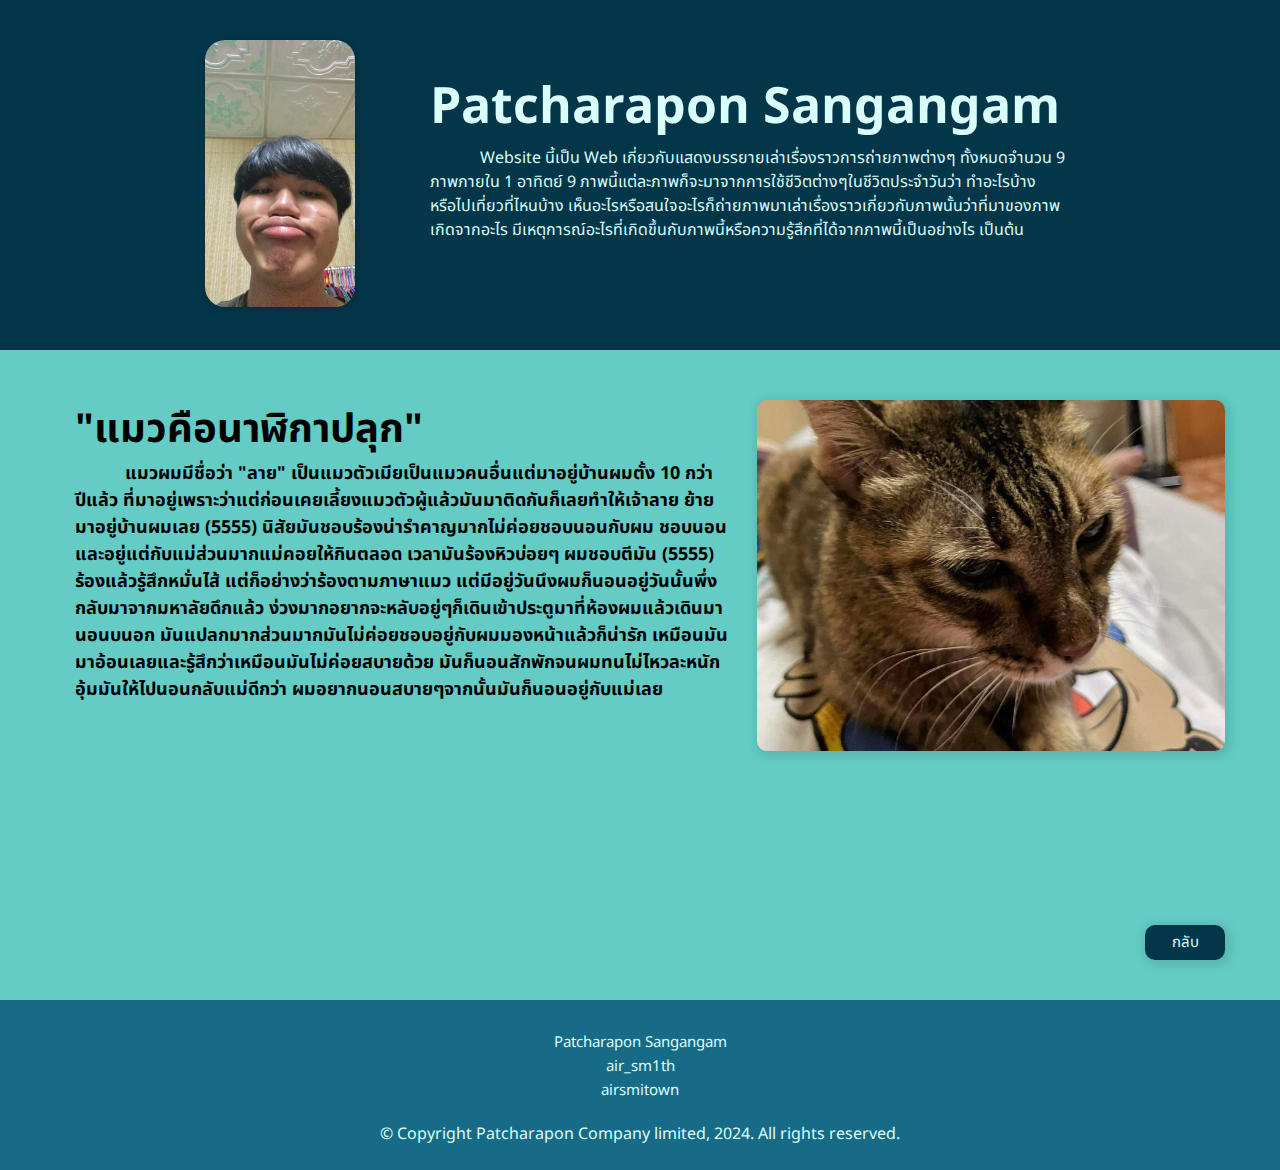
<file: picture-7.html>
<!DOCTYPE html>
<html lang="en">
<head>
    <meta charset="UTF-8">
    <meta name="viewport" content="width=device-width, initial-scale=1.0">
    <title>image-7</title>
    <link rel="stylesheet" href="style.css">
      <!-- ไอคอน font-awesom -->
      <link rel="stylesheet" href="https://cdnjs.cloudflare.com/ajax/libs/font-awesome/6.5.2/css/all.min.css" integrity="sha512-SnH5WK+bZxgPHs44uWIX+LLJAJ9/2PkPKZ5QiAj6Ta86w+fsb2TkcmfRyVX3pBnMFcV7oQPJkl9QevSCWr3W6A==" crossorigin="anonymous" referrerpolicy="no-referrer" />
</head>
<body>
    <!-- ----------header(ส่วนหัว)---------- -->
    <header>
        <div class="container">
            <div class="head">
                <div class="h-image">
                    <img src="image/logo.jpg" alt="">
                </div>
                <div class="h-text">
                    <h1 style="font-size: 50px;">Patcharapon Sangangam</h1>
                    <p style="text-indent: 50px;">Website นี้เป็น Web เกี่ยวกับแสดงบรรยายเล่าเรื่องราวการถ่ายภาพต่างๆ ทั้งหมดจำนวน 9 <br>
                         ภาพภายใน 1 อาทิตย์ 9 ภาพนี้แต่ละภาพก็จะมาจากการใช้ชีวิตต่างๆในชีวิตประจำวันว่า ทำอะไรบ้าง <br>
                          หรือไปเที่ยวที่ไหนบ้าง เห็นอะไรหรือสนใจอะไรก็ถ่ายภาพมาเล่าเรื่องราวเกี่ยวกับภาพนั้นว่าที่มาของภาพ <br>
                          เกิดจากอะไร มีเหตุการณ์อะไรที่เกิดขึ้นกับภาพนี้หรือความรู้สึกที่ได้จากภาพนี้เป็นอย่างไร เป็นต้น

                    </p>
                </div>
            </div>
        </div>
    </header>
    <!-- ----------section(ภาพทั้งหมด)---------- -->
    <section style="height: 650px;">
       <div class="container">
        <div class="con-picture">
            <div class="info-pic">
                <img src="image/picture-7.jpg" alt="">
            </div>
            <div class="info-text">
                <h1>"แมวคือนาฬิกาปลุก"</h1>
                <p style="text-indent: 50px;">แมวผมมีชื่อว่า "ลาย" เป็นแมวตัวเมียเป็นแมวคนอื่นแต่มาอยู่บ้านผมตั้ง 10 กว่า <br>
                     ปีแล้ว ที่มาอยู่เพราะว่าแต่ก่อนเคยเลี้ยงแมวตัวผู้แล้วมันมาติดกันก็เลยทำให้เจ้าลาย ย้าย <br>
                     มาอยู่บ้านผมเลย (5555) นิสัยมันชอบร้องน่ารำคาญมากไม่ค่อยชอบนอนกับผม ชอบนอน <br>
                     และอยู่แต่กับแม่ส่วนมากแม่คอยให้กินตลอด เวลามันร้องหิวบ่อยๆ ผมชอบตีมัน (5555) <br>
                     ร้องแล้วรู้สึกหมั่นไส้ แต่ก็อย่างว่าร้องตามภาษาแมว แต่มีอยู่วันนึงผมก็นอนอยู่วันนั้นพึ่ง <br>
                     กลับมาจากมหาลัยดึกแล้ว ง่วงมากอยากจะหลับอยู่ๆก็เดินเข้าประตูมาที่ห้องผมแล้วเดินมา <br>
                     นอนบนอก มันแปลกมากส่วนมากมันไม่ค่อยชอบอยู่กับผมมองหน้าแล้วก็น่ารัก เหมือนมัน <br>
                    มาอ้อนเลยและรู้สึกว่าเหมือนมันไม่ค่อยสบายด้วย มันก็นอนสักพักจนผมทนไม่ไหวละหนัก <br>
                     อุ้มมันให้ไปนอนกลับแม่ดีกว่า ผมอยากนอนสบายๆจากนั้นมันก็นอนอยู่กับแม่เลย
                 </p>
            </div>
            <div class="btn">
                <button><a href="index.html">กลับ</a></button>
            </div>
        </div>
       </div>
    </section>
    <!-- ---------- footer(ส่วนท้าย) ---------- -->
     <footer>
        <div class="container">
            <div class="f-info">
                <div class="item">
                    <i class="fa-brands fa-square-facebook"></i>
                    <a href="https://www.facebook.com/profile.php?id=100012809017484" target="_blank">Patcharapon Sangangam</a>
                </div>
                <div class="item">
                    <i class="fa-brands fa-square-instagram"></i>
                    <a href="https://www.instagram.com/air_sm1th/?fbclid=IwZXh0bgNhZW0CMTAAAR0lgsuREtVw2OgG6IV4el4_54Wa_ZRMwmvp2iyS2TjU-rcZxFGPUj04_Hk_aem_7ZBSa5RfNhnWDVMkzbe_fA" target="_blank">air_sm1th</a>
                </div>
                <div class="item">
                    <i class="fa-brands fa-line"></i>
                    <a href="https://line.me/ti/p/rxYWdDJzG6" target="_blank">airsmitown</a>
                </div>
                <p>© Copyright Patcharapon Company limited, 2024. All rights reserved.</p>
            </div>
        </div>
     </footer>
</body>
</html>
</file>
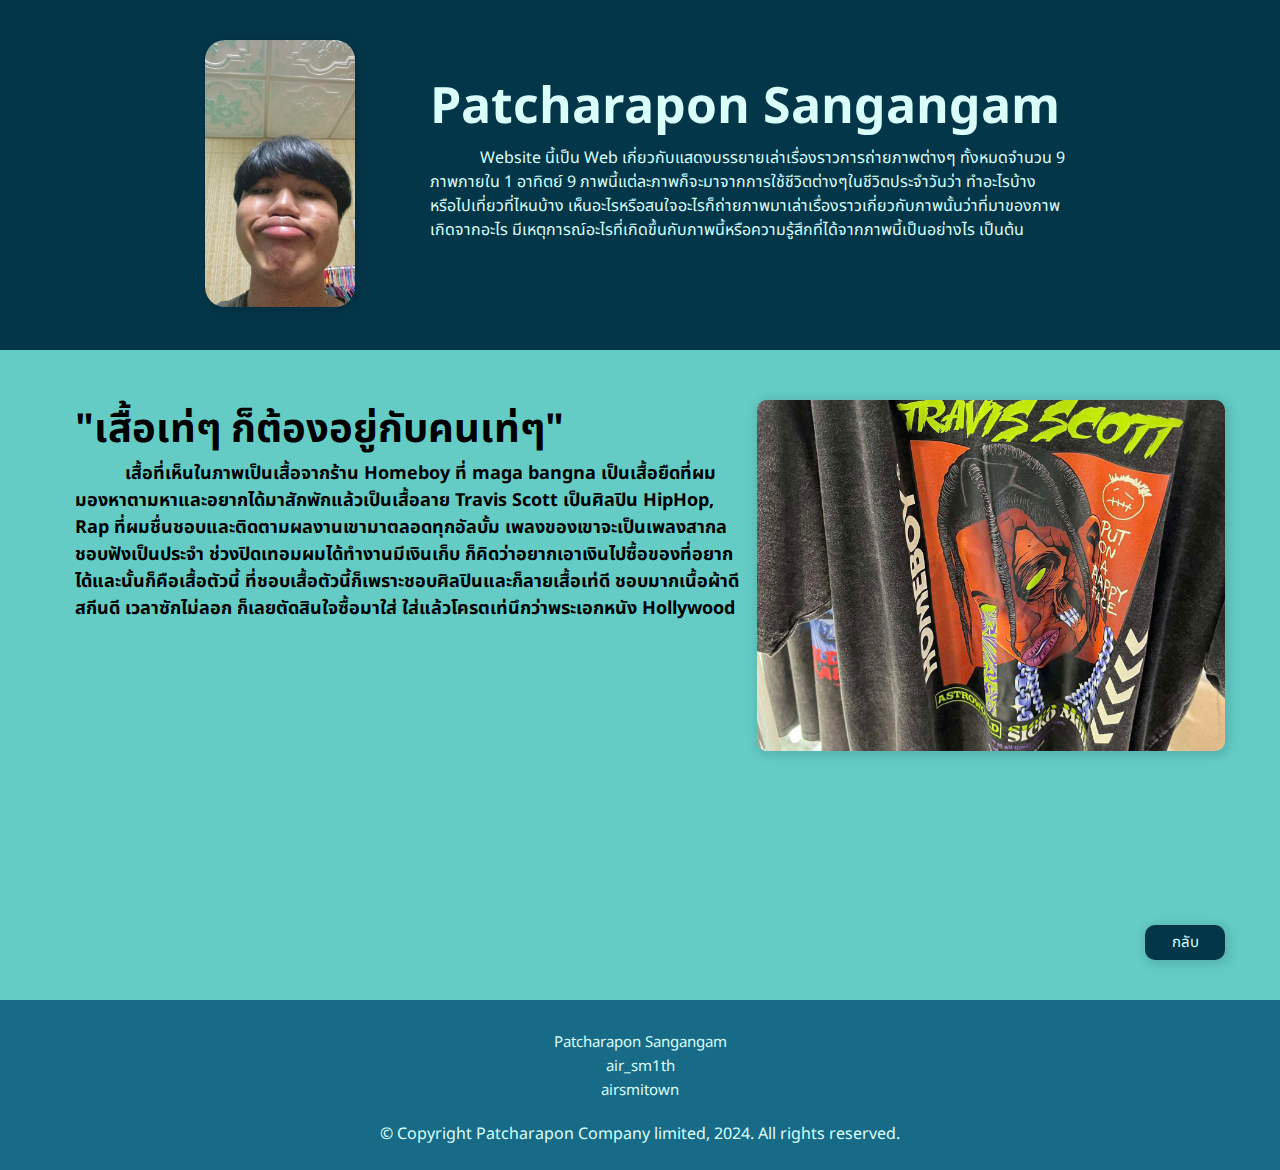
<file: picture-8.html>
<!DOCTYPE html>
<html lang="en">
<head>
    <meta charset="UTF-8">
    <meta name="viewport" content="width=device-width, initial-scale=1.0">
    <title>image-8</title>
    <link rel="stylesheet" href="style.css">
      <!-- ไอคอน font-awesom -->
      <link rel="stylesheet" href="https://cdnjs.cloudflare.com/ajax/libs/font-awesome/6.5.2/css/all.min.css" integrity="sha512-SnH5WK+bZxgPHs44uWIX+LLJAJ9/2PkPKZ5QiAj6Ta86w+fsb2TkcmfRyVX3pBnMFcV7oQPJkl9QevSCWr3W6A==" crossorigin="anonymous" referrerpolicy="no-referrer" />
</head>
<body>
    <!-- ----------header(ส่วนหัว)---------- -->
    <header>
        <div class="container">
            <div class="head">
                <div class="h-image">
                    <img src="image/logo.jpg" alt="">
                </div>
                <div class="h-text">
                    <h1 style="font-size: 50px;">Patcharapon Sangangam</h1>
                    <p style="text-indent: 50px;">Website นี้เป็น Web เกี่ยวกับแสดงบรรยายเล่าเรื่องราวการถ่ายภาพต่างๆ ทั้งหมดจำนวน 9 <br>
                         ภาพภายใน 1 อาทิตย์ 9 ภาพนี้แต่ละภาพก็จะมาจากการใช้ชีวิตต่างๆในชีวิตประจำวันว่า ทำอะไรบ้าง <br>
                          หรือไปเที่ยวที่ไหนบ้าง เห็นอะไรหรือสนใจอะไรก็ถ่ายภาพมาเล่าเรื่องราวเกี่ยวกับภาพนั้นว่าที่มาของภาพ <br>
                          เกิดจากอะไร มีเหตุการณ์อะไรที่เกิดขึ้นกับภาพนี้หรือความรู้สึกที่ได้จากภาพนี้เป็นอย่างไร เป็นต้น

                    </p>
                </div>
            </div>
        </div>
    </header>
    <!-- ----------section(ภาพทั้งหมด)---------- -->
    <section style="height: 650px;">
       <div class="container">
        <div class="con-picture">
            <div class="info-pic">
                <img src="image/picture-8.jpg" alt="">
            </div>
            <div class="info-text">
                <h1>"เสื้อเท่ๆ ก็ต้องอยู่กับคนเท่ๆ"</h1>
                <p style="text-indent: 50px;">เสื้อที่เห็นในภาพเป็นเสื้อจากร้าน Homeboy ที่ maga bangna เป็นเสื้อยืดที่ผม <br>
                    มองหาตามหาและอยากได้มาสักพักแล้วเป็นเสื้อลาย Travis Scott เป็นศิลปิน HipHop, <br>
                    Rap ที่ผมชื่นชอบและติดตามผลงานเขามาตลอดทุกอัลบั้ม เพลงของเขาจะเป็นเพลงสากล <br>
                    ชอบฟังเป็นประจำ ช่วงปิดเทอมผมได้ทำงานมีเงินเก็บ ก็คิดว่าอยากเอาเงินไปซื้อของที่อยาก <br>
                    ได้และนั้นก็คือเสื้อตัวนี้ ที่ชอบเสื้อตัวนี้ก็เพราะชอบศิลปินและก็ลายเสื้อเท่ดี ชอบมากเนื้อผ้าดี <br>
                    สกีนดี เวลาซักไม่ลอก ก็เลยตัดสินใจซื้อมาใส่ ใส่แล้วโครตเท่นึกว่าพระเอกหนัง Hollywood
                </p>
            </div>
            <div class="btn">
                <button><a href="index.html">กลับ</a></button>
            </div>
        </div>
       </div>
    </section>
    <!-- ---------- footer(ส่วนท้าย) ---------- -->
     <footer>
        <div class="container">
            <div class="f-info">
                <div class="item">
                    <i class="fa-brands fa-square-facebook"></i>
                    <a href="https://www.facebook.com/profile.php?id=100012809017484" target="_blank">Patcharapon Sangangam</a>
                </div>
                <div class="item">
                    <i class="fa-brands fa-square-instagram"></i>
                    <a href="https://www.instagram.com/air_sm1th/?fbclid=IwZXh0bgNhZW0CMTAAAR0lgsuREtVw2OgG6IV4el4_54Wa_ZRMwmvp2iyS2TjU-rcZxFGPUj04_Hk_aem_7ZBSa5RfNhnWDVMkzbe_fA" target="_blank">air_sm1th</a>
                </div>
                <div class="item">
                    <i class="fa-brands fa-line"></i>
                    <a href="https://line.me/ti/p/rxYWdDJzG6" target="_blank">airsmitown</a>
                </div>
                <p>© Copyright Patcharapon Company limited, 2024. All rights reserved.</p>
            </div>
        </div>
     </footer>
</body>
</html>
</file>
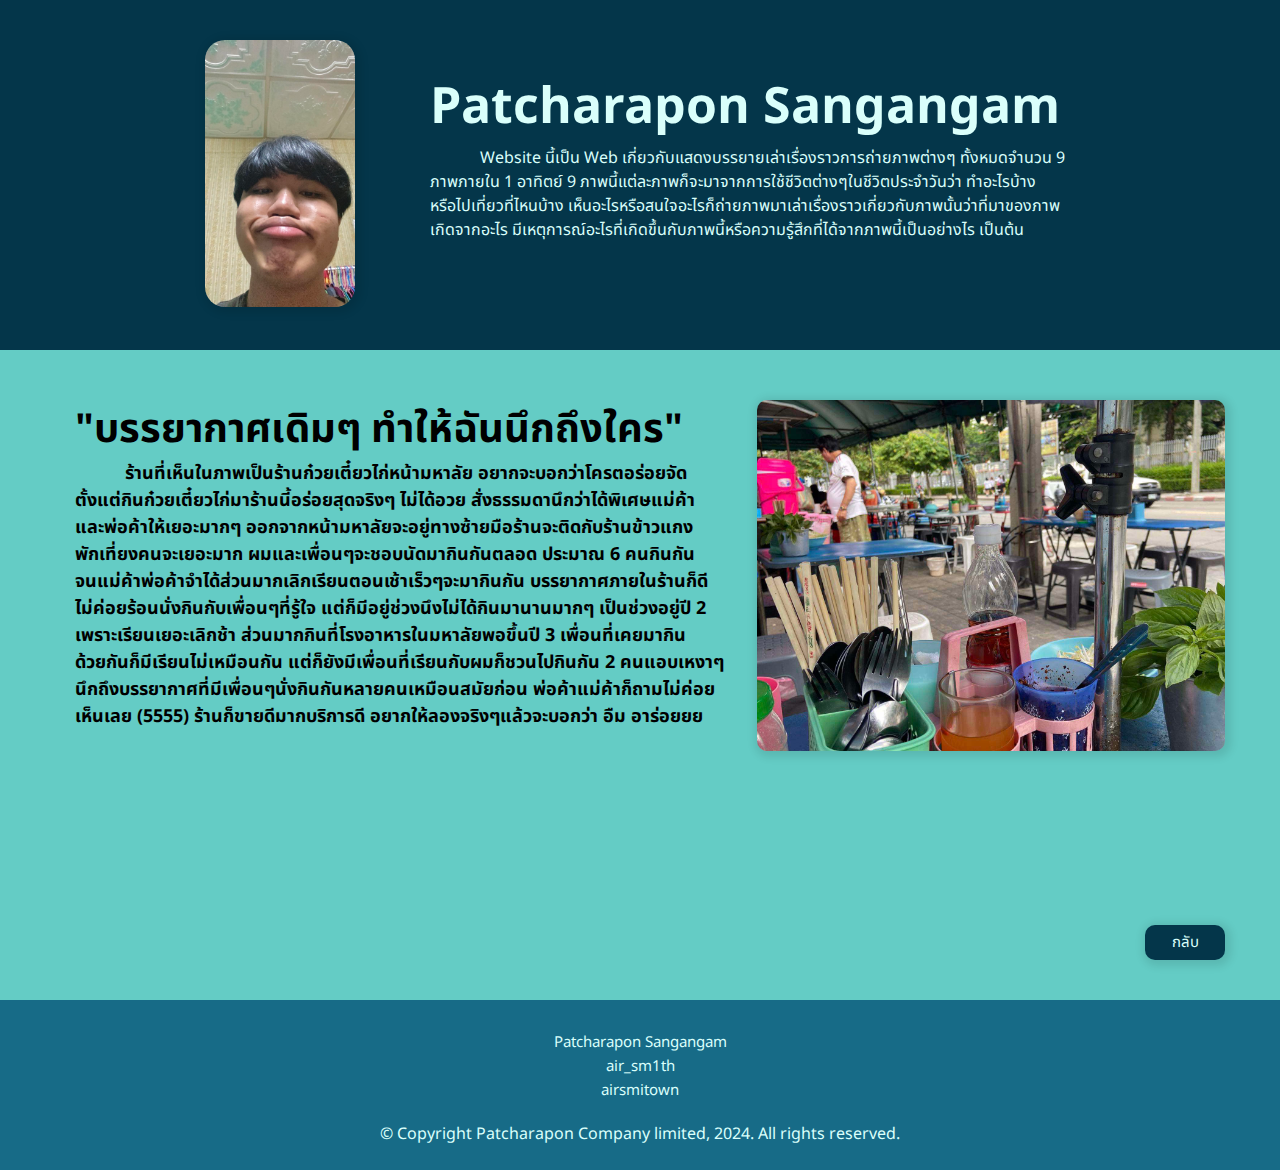
<file: picture-9.html>
<!DOCTYPE html>
<html lang="en">
<head>
    <meta charset="UTF-8">
    <meta name="viewport" content="width=device-width, initial-scale=1.0">
    <title>image-9</title>
    <link rel="stylesheet" href="style.css">
      <!-- ไอคอน font-awesom -->
      <link rel="stylesheet" href="https://cdnjs.cloudflare.com/ajax/libs/font-awesome/6.5.2/css/all.min.css" integrity="sha512-SnH5WK+bZxgPHs44uWIX+LLJAJ9/2PkPKZ5QiAj6Ta86w+fsb2TkcmfRyVX3pBnMFcV7oQPJkl9QevSCWr3W6A==" crossorigin="anonymous" referrerpolicy="no-referrer" />
</head>
<body>
    <!-- ----------header(ส่วนหัว)---------- -->
    <header>
        <div class="container">
            <div class="head">
                <div class="h-image">
                    <img src="image/logo.jpg" alt="">
                </div>
                <div class="h-text">
                    <h1 style="font-size: 50px;">Patcharapon Sangangam</h1>
                    <p style="text-indent: 50px;">Website นี้เป็น Web เกี่ยวกับแสดงบรรยายเล่าเรื่องราวการถ่ายภาพต่างๆ ทั้งหมดจำนวน 9 <br>
                         ภาพภายใน 1 อาทิตย์ 9 ภาพนี้แต่ละภาพก็จะมาจากการใช้ชีวิตต่างๆในชีวิตประจำวันว่า ทำอะไรบ้าง <br>
                          หรือไปเที่ยวที่ไหนบ้าง เห็นอะไรหรือสนใจอะไรก็ถ่ายภาพมาเล่าเรื่องราวเกี่ยวกับภาพนั้นว่าที่มาของภาพ <br>
                          เกิดจากอะไร มีเหตุการณ์อะไรที่เกิดขึ้นกับภาพนี้หรือความรู้สึกที่ได้จากภาพนี้เป็นอย่างไร เป็นต้น

                    </p>
                </div>
            </div>
        </div>
    </header>
    <!-- ----------section(ภาพทั้งหมด)---------- -->
    <section style="height: 650px;">
       <div class="container">
        <div class="con-picture">
            <div class="info-pic">
                <img src="image/picture-9.jpg" alt="">
            </div>
            <div class="info-text">
                <h1>"บรรยากาศเดิมๆ ทำให้ฉันนึกถึงใคร"</h1>
                <p style="text-indent: 50px;">ร้านที่เห็นในภาพเป็นร้านก๋วยเตี๋ยวไก่หน้ามหาลัย อยากจะบอกว่าโครตอร่อยจัด <br>
                   ตั้งแต่กินก๋วยเตี๋ยวไก่มาร้านนี้อร่อยสุดจริงๆ ไม่ได้อวย สั่งธรรมดานึกว่าได้พิเศษแม่ค้า <br>
                    และพ่อค้าให้เยอะมากๆ ออกจากหน้ามหาลัยจะอยู่ทางซ้ายมือร้านจะติดกับร้านข้าวแกง <br>
                    พักเที่ยงคนจะเยอะมาก ผมและเพื่อนๆจะชอบนัดมากินกันตลอด ประมาณ 6 คนกินกัน <br>
                    จนแม่ค้าพ่อค้าจำได้ส่วนมากเลิกเรียนตอนเช้าเร็วๆจะมากินกัน บรรยากาศภายในร้านก็ดี <br>
                    ไม่ค่อยร้อนนั่งกินกับเพื่อนๆที่รู้ใจ แต่ก็มีอยู่ช่วงนึงไม่ได้กินมานานมากๆ เป็นช่วงอยู่ปี 2 <br>
                    เพราะเรียนเยอะเลิกช้า ส่วนมากกินที่โรงอาหารในมหาลัยพอขึ้นปี 3 เพื่อนที่เคยมากิน <br>
                    ด้วยกันก็มีเรียนไม่เหมือนกัน แต่ก็ยังมีเพื่อนที่เรียนกับผมก็ชวนไปกินกัน 2 คนแอบเหงาๆ <br>
                    นึกถึงบรรยากาศที่มีเพื่อนๆนั่งกินกันหลายคนเหมือนสมัยก่อน พ่อค้าแม่ค้าก็ถามไม่ค่อย <br> 
                    เห็นเลย (5555) ร้านก็ขายดีมากบริการดี อยากให้ลองจริงๆแล้วจะบอกว่า อืม อาร่อยยย
                </p>
            </div>
            <div class="btn">
                <button><a href="index.html">กลับ</a></button>
            </div>
        </div>
       </div>
    </section>
    <!-- ---------- footer(ส่วนท้าย) ---------- -->
     <footer>
        <div class="container">
            <div class="f-info">
                <div class="item">
                    <i class="fa-brands fa-square-facebook"></i>
                    <a href="https://www.facebook.com/profile.php?id=100012809017484" target="_blank">Patcharapon Sangangam</a>
                </div>
                <div class="item">
                    <i class="fa-brands fa-square-instagram"></i>
                    <a href="https://www.instagram.com/air_sm1th/?fbclid=IwZXh0bgNhZW0CMTAAAR0lgsuREtVw2OgG6IV4el4_54Wa_ZRMwmvp2iyS2TjU-rcZxFGPUj04_Hk_aem_7ZBSa5RfNhnWDVMkzbe_fA" target="_blank">air_sm1th</a>
                </div>
                <div class="item">
                    <i class="fa-brands fa-line"></i>
                    <a href="https://line.me/ti/p/rxYWdDJzG6" target="_blank">airsmitown</a>
                </div>
                <p>© Copyright Patcharapon Company limited, 2024. All rights reserved.</p>
            </div>
        </div>
     </footer>
</body>
</html>
</file>
<file: style.css>
@import url('https://fonts.googleapis.com/css2?family=Noto+Sans+Thai:wght@100..900&display=swap');
*{
    margin: 0;
    font-family: "Noto Sans Thai", sans-serif;
}
/* ---------- ใช้คุมทุกส่วนให้อยู่ตรงกลาง ---------- */
.container{
    max-width: 1170px;
    margin: 0 auto;
}
/* ---------- header(ส่วนหัว) ---------- */
header{
    height: 350px;
    background-color: #04364A;
    color: #DAFFFB;
}
.head{
    position: relative;
}
.h-image{
    position: absolute;
    top: 40px;
    left: 150px;
}
.h-image img{
    width: 150px;
    border-radius: 20px;
    box-shadow: 2px 2px 8px 4px rgba(0, 0, 0, 0.1);
}
.h-text{
    position: absolute;
    top: 70px;
    left: 375px;
}
/* ---------- section(ภาพทั้งหมด) ---------- */
section{
    background-color: #64CCC5;
}
.con-picture{
    position: relative;
    max-height: 1300px;
}
.picture{
    margin-top: 20px;
    position: absolute;
    width: 32.33%;
    text-align: center;
}
.picture img,.info-pic img{
    width: 100%;
    border-radius: 10px;
    box-shadow: 2px 2px 8px 4px rgba(0, 0, 0, 0.1);
}
.picture h3{
    margin-top: 15px;
}
.picture button,.btn button{
    margin-top: 25px;
    width: 80px;
    height: 35px;
    border: none;
    border-radius: 10px;
    background-color: #04364A;
    box-shadow: 2px 2px 8px 4px rgba(0, 0, 0, 0.1);
}
.picture button a,a,.btn button a{
    color: #DAFFFB;
    text-decoration: none;
    font-size: 15px;
}
/* ---------- footer(ส่วนท้าย) ---------- */
footer{
    color: #DAFFFB;
    background-color: #176B87;
    height: 170px;
}
.f-info{
    text-align: center;
    padding-top: 30px;
}
.f-info p{
    margin-top: 20px;
}
.item{
    padding: 0 20px;
}
/* ---------- ส่วน html หน้าย่อย ---------- */
.btn{
    position: absolute;
    right: 0;
    top: 550px;
}
.info-pic{
    right: 0;
    top: 50px;
    position: absolute;
    width: 40%;
}
.info-text{
    position: absolute;
    top: 50px;
    left: 20px;
}
.info-text h1{
    font-size: 40px;
}
.info-text p{
    font-size: 18px;
    font-weight: bold;
}
</file>
